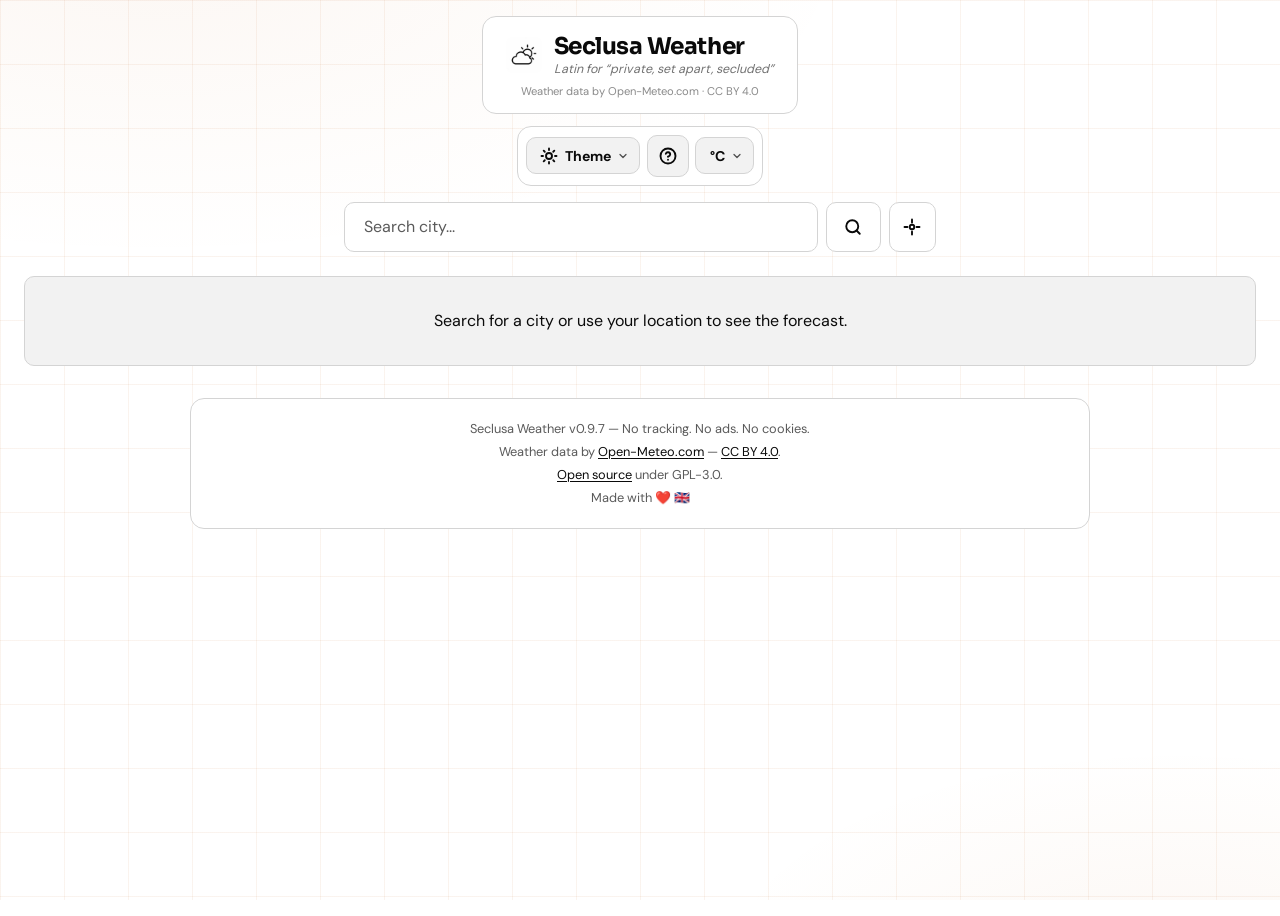
<file: index.html>
<!DOCTYPE html>
<html lang="en" data-theme="light" data-sky="day" data-bg="grid">
<head>
  <meta charset="UTF-8">
  <meta name="viewport" content="width=device-width, initial-scale=1.0, viewport-fit=cover">
  <meta name="description" content="Seclusa Weather - No tracking, no ads, no cookies. Just weather.">
  <meta name="color-scheme" content="light dark">
  <meta name="theme-color" content="#ffffff" media="(prefers-color-scheme: light)">
  <meta name="theme-color" content="#0a0a0a" media="(prefers-color-scheme: dark)">
  <meta name="apple-mobile-web-app-capable" content="yes">
  <meta name="apple-mobile-web-app-status-bar-style" content="black">
  <meta name="apple-mobile-web-app-title" content="Seclusa Weather">
  <meta name="mobile-web-app-capable" content="yes">
  <meta name="referrer" content="no-referrer">
  <meta http-equiv="Permissions-Policy" content="camera=(), microphone=(), geolocation=(self), gyroscope=(), magnetometer=(), accelerometer=(), payment=(), usb=(), midi=(), bluetooth=(), serial=(), interest-cohort=(), idle-detection=(), screen-wake-lock=(), picture-in-picture=(), fullscreen=(), clipboard-read=(), clipboard-write=(), browsing-topics=()">
  <meta http-equiv="Content-Security-Policy" content="default-src 'none'; base-uri 'none'; form-action 'none'; object-src 'none'; frame-src 'none'; child-src 'none'; media-src 'self'; connect-src 'self' https://api.open-meteo.com https://air-quality-api.open-meteo.com https://geocoding-api.open-meteo.com; img-src 'self'; font-src 'self'; style-src 'self'; script-src 'self'; worker-src 'self'; manifest-src 'self'; upgrade-insecure-requests">

  <title>Seclusa Weather — Private Weather</title>

  <link rel="manifest" href="manifest.json">
  <link rel="apple-touch-icon" href="assets/icons/pwa-192.png">
  <link rel="icon" type="image/png" sizes="192x192" href="assets/icons/pwa-192.png">

  <script src="js/theme-boot.js?v=0.9.7"></script>
  <link rel="stylesheet" href="seclusa-base.css?v=0.9.7">
  <link rel="stylesheet" href="css/style.css?v=0.9.7">
  <link rel="stylesheet" href="css/responsive.css?v=0.9.7">
</head>
<body>

  <div id="splash" class="splash" aria-hidden="true">
    <div class="splash__inner">
      <div class="splash__logo">
        <img src="assets/icons/pwa-192.png" width="88" height="88" alt="" aria-hidden="true">
      </div>
      <h1 class="splash__title">Seclusa<span>Weather</span></h1>
      <p class="splash__motto">Latin for &ldquo;private, set apart, secluded&rdquo;</p>
      <div class="splash__ring" aria-hidden="true"></div>
    </div>
    <p class="splash__tag">No tracking. No ads. No cookies.</p>
  </div>

  <header class="header">
    <div class="header__logo">
      <img src="assets/icons/pwa-192.png" width="28" height="28" alt="" aria-hidden="true">
      <div class="header__text">
        <h1>Seclusa Weather</h1>
        <p class="header__motto">Latin for &ldquo;private, set apart, secluded&rdquo;</p>
      </div>
    </div>
    <span class="header__attribution">Weather data by <a href="https://open-meteo.com/" target="_blank" rel="noopener noreferrer">Open-Meteo.com</a> · <a href="https://open-meteo.com/en/licence" target="_blank" rel="noopener noreferrer">CC BY 4.0</a></span>
  </header>

  <nav class="toolbar" id="toolbar" aria-label="App controls">
    <div class="toolbar__scroll">
      <div class="toolbar__menu" id="themeMenu">
        <button class="toolbar__tab toolbar__tab--menu" id="themeMenuBtn" type="button" aria-label="Theme" aria-expanded="false" aria-haspopup="true">
          <svg id="themeIcon" width="18" height="18" viewBox="0 0 24 24" fill="none" stroke="currentColor" stroke-width="2.5" stroke-linecap="round" stroke-linejoin="round" aria-hidden="true"><circle cx="12" cy="12" r="4"></circle><path d="M12 2v2"></path><path d="M12 20v2"></path><path d="M4.93 4.93l1.41 1.41"></path><path d="M17.66 17.66l1.41 1.41"></path><path d="M2 12h2"></path><path d="M20 12h2"></path><path d="M6.34 17.66l-1.41 1.41"></path><path d="M19.07 4.93l-1.41 1.41"></path></svg>
          <span id="themeLabel">Theme</span>
          <svg class="toolbar__caret" width="12" height="12" viewBox="0 0 24 24" fill="none" stroke="currentColor" stroke-width="2.5" stroke-linecap="round" stroke-linejoin="round" aria-hidden="true"><path d="m6 9 6 6 6-6"/></svg>
        </button>
        <div class="toolbar__dropdown toolbar__dropdown--theme hidden" id="themeDropdown" role="menu">
          <p class="toolbar__section-label">Mode</p>
          <div class="toolbar__mode-row" role="group" aria-label="Colour mode">
            <button class="toolbar__option toolbar__option--chip" type="button" role="menuitemradio" data-theme-opt="system" aria-checked="false">System</button>
            <button class="toolbar__option toolbar__option--chip" type="button" role="menuitemradio" data-theme-opt="light" aria-checked="false">Light</button>
            <button class="toolbar__option toolbar__option--chip" type="button" role="menuitemradio" data-theme-opt="dark" aria-checked="false">Dark</button>
          </div>
          <p class="toolbar__section-label">Sky background</p>
          <div class="toolbar__mode-row" role="group" aria-label="Edit day or night background">
            <button class="toolbar__option toolbar__option--chip" type="button" id="bgPeriodDay" data-bg-period="day" aria-pressed="true">Day</button>
            <button class="toolbar__option toolbar__option--chip" type="button" id="bgPeriodNight" data-bg-period="night" aria-pressed="false">Night</button>
          </div>
          <p class="toolbar__hint" id="bgPeriodHint">Day colour — switches at sunrise/sunset (not Light/Dark)</p>
          <div class="toolbar__swatches" role="group" aria-label="Background style">
            <button class="toolbar__swatch" type="button" role="menuitemradio" data-bg-opt="grid" aria-label="Lines" aria-checked="false" title="Orange lines"></button>
            <button class="toolbar__swatch" type="button" role="menuitemradio" data-bg-opt="blue" aria-label="Blue" aria-checked="false"></button>
            <button class="toolbar__swatch" type="button" role="menuitemradio" data-bg-opt="lightblue" aria-label="Light blue" aria-checked="false"></button>
            <button class="toolbar__swatch" type="button" role="menuitemradio" data-bg-opt="teal" aria-label="Teal" aria-checked="false"></button>
            <button class="toolbar__swatch" type="button" role="menuitemradio" data-bg-opt="green" aria-label="Green" aria-checked="false"></button>
            <button class="toolbar__swatch" type="button" role="menuitemradio" data-bg-opt="yellow" aria-label="Yellow" aria-checked="false"></button>
            <button class="toolbar__swatch" type="button" role="menuitemradio" data-bg-opt="orange" aria-label="Orange" aria-checked="false"></button>
            <button class="toolbar__swatch" type="button" role="menuitemradio" data-bg-opt="red" aria-label="Red" aria-checked="false"></button>
            <button class="toolbar__swatch" type="button" role="menuitemradio" data-bg-opt="purple" aria-label="Purple" aria-checked="false"></button>
            <button class="toolbar__swatch" type="button" role="menuitemradio" data-bg-opt="black" aria-label="Black" aria-checked="false"></button>
            <button class="toolbar__swatch" type="button" role="menuitemradio" data-bg-opt="white" aria-label="White" aria-checked="false"></button>
            <label class="toolbar__swatch toolbar__swatch--custom" id="bgCustomSwatch" data-bg-opt="custom" title="Custom colour" aria-label="Custom colour" aria-checked="false">
              <input type="color" id="bgCustomPicker" value="#5faff0" aria-label="Pick a custom background colour">
            </label>
          </div>
        </div>
      </div>

      <button class="toolbar__tab toolbar__tab--icon" id="helpToggle" type="button" aria-label="How to use" aria-expanded="false" title="Help">
        <svg width="18" height="18" viewBox="0 0 24 24" fill="none" stroke="currentColor" stroke-width="2.5" stroke-linecap="round" stroke-linejoin="round" aria-hidden="true"><circle cx="12" cy="12" r="10"></circle><path d="M9.09 9a3 3 0 0 1 5.83 1c0 2-3 3-3 3"></path><line x1="12" y1="17" x2="12.01" y2="17"></line></svg>
      </button>

      <div class="units-menu toolbar__menu" id="unitsMenu">
        <button class="toolbar__tab toolbar__tab--menu unit-toggle" id="unitMenuBtn" type="button" aria-label="Units" aria-expanded="false">
          <span id="unitMenuLabel">°C</span>
          <svg class="toolbar__caret" width="12" height="12" viewBox="0 0 24 24" fill="none" stroke="currentColor" stroke-width="2.5" stroke-linecap="round" stroke-linejoin="round" aria-hidden="true"><path d="m6 9 6 6 6-6"/></svg>
        </button>
        <div class="toolbar__dropdown units-menu__dropdown hidden" id="unitsDropdown">
          <div class="units-menu__row">
            <span class="units-menu__label">Temp</span>
            <button class="units-menu__btn" id="unitToggle" type="button" aria-pressed="false"><span id="unitLabel">°C</span></button>
          </div>
          <div class="units-menu__row">
            <span class="units-menu__label">Wind</span>
            <button class="units-menu__btn" id="windToggle" type="button" aria-pressed="false"><span id="windLabel">mph</span></button>
          </div>
          <div class="units-menu__row">
            <span class="units-menu__label">Visibility</span>
            <button class="units-menu__btn" id="visToggle" type="button" aria-pressed="false"><span id="visLabel">mi</span></button>
          </div>
        </div>
      </div>
    </div>
  </nav>

  <section class="instructions hidden" id="instructions" aria-label="How to use">
    <button class="instructions__close" id="helpClose" aria-label="Close instructions">&times;</button>
    <h2 class="instructions__title">How to use Seclusa Weather</h2>
    <ol class="instructions__list">
      <li><strong>Search or locate</strong> — type a city in the search box, or tap the crosshair button to use your current location.</li>
      <li><strong>View the forecast</strong> — the main card shows today's conditions, sun/moon times, and an arc of daylight. Below it are the hourly, 7&nbsp;or&nbsp;14&nbsp;day forecast, and a wind compass for your area.</li>
      <li><strong>Theme</strong> — tap Theme for Light/Dark/System. Under Sky background, set separate Day and Night options (orange lines, blue, light blue, teal, green, yellow, orange, red, purple, black, white, or custom). These follow sunrise/sunset at your place — not the Light/Dark setting.</li>
      <li><strong>Units</strong> — tap °C in the toolbar to change temperature, wind speed, and visibility units.</li>
      <li><strong>Conditions</strong> — precipitation, wind, humidity, UV, visibility, pressure, air quality, and pollen are grouped on the Conditions card.</li>
      <li><strong>Saved on this device</strong> — the last place and forecast stay on your device for 3&nbsp;days after you last used them, then clear themselves. No account. Use Erase my data below to clear sooner.</li>
      <li><strong>Offline</strong> — with a saved forecast you can still open the app without a connection.</li>
      <li><strong>Install</strong> — tap the install banner on Android, or on iPhone use Share &rarr; "Add to Home Screen".</li>
    </ol>
    <div class="instructions__actions">
      <button class="instructions__action" id="clearDataBtn" type="button">Erase my data</button>
      <p class="instructions__note">Deletes the saved city, coordinates, settings, and every cached forecast from this device.</p>
    </div>
  </section>

  <main>
    <div class="ptr-indicator" id="ptrIndicator" role="status" aria-live="polite">
      <span class="ptr-indicator__spinner" aria-hidden="true"></span>
      <span class="ptr-indicator__label">Pull to refresh</span>
    </div>

    <section class="search-section">
      <form class="search-form" id="searchForm" role="search">
        <label for="searchInput" class="sr-only">Search city</label>
        <input
          type="text"
          id="searchInput"
          class="search-input"
          placeholder="Search city..."
          maxlength="80"
          autocomplete="off"
          autocapitalize="words"
          spellcheck="false"
          role="combobox"
          aria-autocomplete="list"
          aria-expanded="false"
          aria-controls="searchDropdown"
          aria-label="Search city"
        >
        <button type="submit" class="search-btn" aria-label="Search">
          <svg width="18" height="18" viewBox="0 0 24 24" fill="none" stroke="currentColor" stroke-width="2.5" stroke-linecap="round" stroke-linejoin="round">
            <circle cx="11" cy="11" r="8"></circle>
            <path d="m21 21-4.3-4.3"></path>
          </svg>
        </button>
        <button type="button" class="location-btn" id="locationBtn" aria-label="Use my location">
          <svg width="18" height="18" viewBox="0 0 24 24" fill="none" stroke="currentColor" stroke-width="2.5" stroke-linecap="round" stroke-linejoin="round">
            <circle cx="12" cy="12" r="3"></circle>
            <path d="M12 2v4"></path>
            <path d="M12 18v4"></path>
            <path d="M2 12h4"></path>
            <path d="M18 12h4"></path>
          </svg>
        </button>
      </form>
      <div class="search-dropdown hidden" id="searchDropdown" role="listbox" aria-label="Search results"></div>
    </section>

    <div id="loading" class="loading hidden" aria-live="polite">
      <div class="spinner"></div>
      <span>Fetching weather...</span>
    </div>

    <div id="errorMessage" class="error-message hidden" role="alert"></div>

    <div id="offlineNotice" class="offline-notice hidden" role="status">
      <svg width="18" height="18" viewBox="0 0 24 24" fill="none" stroke="currentColor" stroke-width="2.5" stroke-linecap="round" stroke-linejoin="round" aria-hidden="true">
        <path d="M5 12.55a11 11 0 0 1 14.08 0"></path>
        <path d="M1.42 9a16 16 0 0 1 21.16 0"></path>
        <path d="M8.53 16.11a6 6 0 0 1 6.95 0"></path>
        <line x1="12" y1="20" x2="12.01" y2="20"></line>
      </svg>
      You're offline — showing the last saved forecast.
    </div>

    <div id="staleNotice" class="offline-notice hidden" role="status">
      <svg width="18" height="18" viewBox="0 0 24 24" fill="none" stroke="currentColor" stroke-width="2.5" stroke-linecap="round" stroke-linejoin="round" aria-hidden="true">
        <circle cx="12" cy="12" r="10"></circle>
        <polyline points="12 6 12 12 16 14"></polyline>
      </svg>
      <span id="staleNoticeText">Forecast data is outdated.</span>
    </div>

    <div id="weatherContent" class="weather-content">

      <p class="last-updated hidden" id="lastUpdated" aria-live="polite"></p>

      <section class="current-weather" id="currentWeather" aria-label="Current weather"></section>

      <section class="forecast-section">
        <div class="section-head">
          <h2 class="section-title">Forecast</h2>
        </div>
        <div class="forecast-cards" id="forecastCards" role="list"></div>
      </section>

      <section class="hourly-section">
        <div class="section-head">
          <h2 class="section-title">Hourly Forecast</h2>
        </div>
        <div class="hourly-scroll" id="hourlyScroll" role="list"></div>
        <div class="section-head hourly-chart-head hidden" id="hourlyChartHead">
          <h2 class="section-title" id="hourlyChartTitle">Graphs</h2>
        </div>
        <div class="hourly-chart hidden" id="hourlyChart" role="region" aria-roledescription="chart" aria-label="Hourly chart — swipe or use arrow keys to change metric"></div>
      </section>

      <section class="detail-section hidden" id="detailSection">
        <div class="section-head">
          <h2 class="section-title">Details</h2>
        </div>
        <div id="detailGrid" aria-label="Weather details"></div>
      </section>

      <section class="wind-section hidden" id="windSection">
        <div class="section-head">
          <h2 class="section-title">Wind</h2>
        </div>
        <div class="detail-box detail-box--compass wind-card" id="compassSection">
          <div class="compass-container" id="compassContainer"></div>
        </div>
      </section>

      <section class="earth-section hidden" id="earthArcSection">
        <div class="section-head">
          <h2 class="section-title">Sun &amp; Moon</h2>
        </div>
        <div class="earth-arc" id="earthArc" aria-label="Sun and moon path"></div>
      </section>

    </div>
  </main>

  <footer class="footer">
    <p>
      Seclusa Weather v0.9.7 &mdash; No tracking. No ads. No cookies.
      <br>
      Weather data by <a href="https://open-meteo.com/" target="_blank" rel="noopener noreferrer">Open-Meteo.com</a> &mdash; <a href="https://open-meteo.com/en/licence" target="_blank" rel="noopener noreferrer">CC BY 4.0</a>.
      <br>
      <a href="https://github.com/ambr3/weather" target="_blank" rel="noopener noreferrer">Open source</a> under GPL-3.0.
    </p>
    <p>Made with ❤️ 🇬🇧</p>
  </footer>

  <div class="install-banner hidden" id="installBanner">
    <span>Install Weather on your device</span>
    <button class="install-btn" id="installBtn">Install</button>
    <button class="install-dismiss" id="installDismiss" aria-label="Dismiss">&times;</button>
  </div>

  <div class="hourly-modal hidden" id="hourlyModal" role="dialog" aria-modal="true" aria-label="Forecast details"></div>

  <script src="js/config.js?v=0.9.7"></script>
  <script src="js/store.js?v=0.9.7"></script>
  <script src="js/theme.js?v=0.9.7"></script>
  <script src="js/utils.js?v=0.9.7"></script>
  <script src="js/icons.js?v=0.9.7"></script>
  <script src="js/api.js?v=0.9.7"></script>
  <script src="js/ui.js?v=0.9.7"></script>
  <script src="js/ui-current.js?v=0.9.7"></script>
  <script src="js/ui-details.js?v=0.9.7"></script>
  <script src="js/ui-forecast.js?v=0.9.7"></script>
  <script src="js/ui-modal.js?v=0.9.7"></script>
  <script src="js/ui-chart.js?v=0.9.7"></script>
  <script src="js/app.js?v=0.9.7"></script>
</body>
</html>
</file>
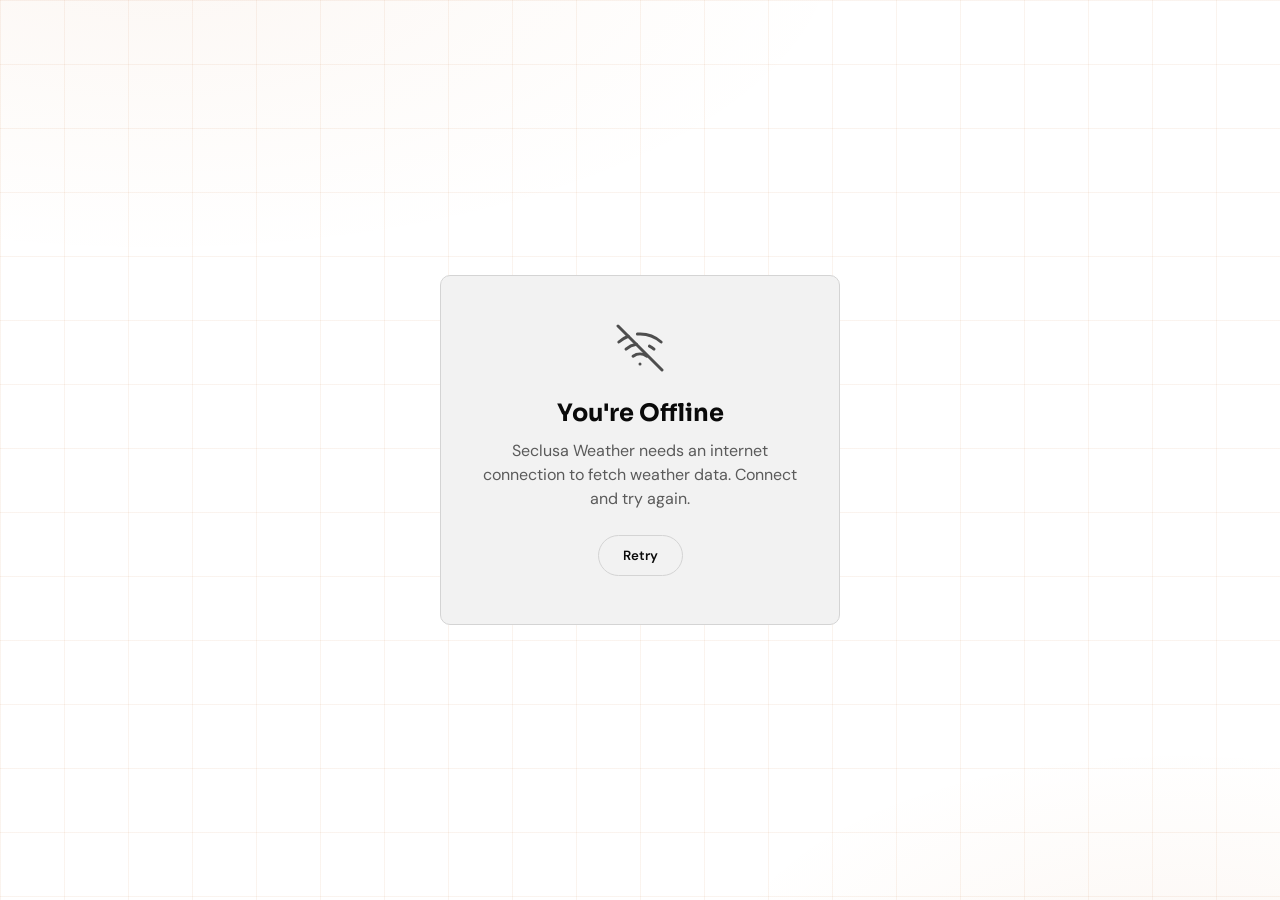
<file: offline.html>
<!DOCTYPE html>
<html lang="en" data-theme="light">
<head>
  <meta charset="UTF-8">
  <meta name="viewport" content="width=device-width, initial-scale=1.0">
  <meta name="theme-color" content="#ffffff" media="(prefers-color-scheme: light)">
  <meta name="theme-color" content="#0a0a0a" media="(prefers-color-scheme: dark)">
  <meta name="referrer" content="no-referrer">
  <meta http-equiv="Permissions-Policy" content="camera=(), microphone=(), geolocation=(), gyroscope=(), magnetometer=(), accelerometer=(), payment=(), usb=(), midi=(), bluetooth=(), serial=(), interest-cohort=(), idle-detection=(), screen-wake-lock=(), picture-in-picture=(), fullscreen=(), clipboard-read=(), clipboard-write=(), browsing-topics=()">
  <meta http-equiv="Content-Security-Policy" content="default-src 'none'; base-uri 'none'; form-action 'none'; object-src 'none'; frame-src 'none'; child-src 'none'; media-src 'self'; connect-src 'none'; img-src 'self'; font-src 'self'; style-src 'self'; script-src 'self'; worker-src 'self'; manifest-src 'self'; upgrade-insecure-requests">
  <title>Seclusa Weather - Offline</title>
  <link rel="stylesheet" href="seclusa-base.css?v=0.9.7">
  <link rel="stylesheet" href="css/style.css?v=0.9.7">
  <link rel="stylesheet" href="css/responsive.css?v=0.9.7">
</head>
<body>
  <div class="offline-box">
    <svg width="48" height="48" viewBox="0 0 24 24" fill="none" stroke="currentColor" stroke-width="1.5" stroke-linecap="round" stroke-linejoin="round">
      <line x1="1" y1="1" x2="23" y2="23"></line>
      <path d="M16.72 11.06A10.94 10.94 0 0 1 19 12.55"></path>
      <path d="M5 12.55a10.94 10.94 0 0 1 5.17-2.39"></path>
      <path d="M10.71 5.05A16 16 0 0 1 22.56 9"></path>
      <path d="M1.42 9a15.91 15.91 0 0 1 4.7-2.88"></path>
      <path d="M8.53 16.11a6 6 0 0 1 6.95 0"></path>
      <line x1="12" y1="20" x2="12.01" y2="20"></line>
    </svg>
    <h2>You're Offline</h2>
    <p>Seclusa Weather needs an internet connection to fetch weather data. Connect and try again.</p>
    <button id="retryBtn">Retry</button>
  </div>
  <script src="js/offline.js?v=0.9.7"></script>
</body>
</html>
</file>
<file: seclusa-base.css>
/*
 * Seclusa base theme — the shared palette for every Seclusa app.
 *
 * CANONICAL COPY. Edit this file, then run:
 *
 *     python3 scripts/sync_theme.py
 *
 * which copies it into each app that has opted in. A test fails if any app's
 * copy has drifted from this one, so there is exactly one place to change.
 *
 * Why a copy and not a shared link: every app here is a standalone PWA. It has
 * to work offline, be hosted from its own folder, and open from a file:// path
 * in development. A stylesheet that reached across folders into a parent
 * directory would break all three. So the tokens travel with the app.
 *
 * The palette is black and white on purpose. These apps are sold on what they
 * do not do with your data, and colour is not something that earns its place
 * here. There is no brand colour: the accent is simply the opposite of the
 * background, white on black and black on white.
 *
 * The default page sky is orange ruled lines + a soft orange corner glow on
 * that black/white surface (Light = white sheet, Dark = near-black). Apps that
 * need a flat or solid sky set data-bg to something other than "grid".
 *
 * Two things keep colour, because colour there carries meaning and removing it
 * would remove information rather than decoration:
 *   - status (--danger, --warn, --ok): an overdue reminder has to look overdue
 *   - the calendar's event types, which the user can set themselves

 */

:root {
  color-scheme: light;

  /* Surfaces. Near-black rather than pure black so an edge against pure black
     is still visible on an OLED panel. */
  --bg: #ffffff;
  --surface: #ffffff;
  --surface-2: #f2f2f2;
  --surface-3: #e6e6e6;

  /* Text. */
  --text: #0a0a0a;
  --text-dim: #5a5a5a;
  --text-faint: #8a8a8a;

  /* Lines. */
  --border: #d4d4d4;
  --border-strong: #a8a8a8;

  /* Ruled lines on a sheet of paper. Derived rather than repeated per theme,
     so it darkens and lightens with everything else. */
  --rule: color-mix(in srgb, var(--text) 9%, transparent);

  /* The accent is the opposite of the background: it marks the current
     selection and the primary action, nothing else. */
  --accent: #0a0a0a;
  --accent-hover: #000000;
  --accent-text: #ffffff;
  --accent-tint: rgba(10, 10, 10, 0.08);
  --accent-glow: rgba(10, 10, 10, 0.28);

  /* The one warm note. Deliberately weak: this tints and glows, it does not
     fill. Anything solid should use --accent. */
  --warm: #c45e12;
  --warm-strong: #9a4a0c;
  --warm-tint: rgba(196, 94, 18, 0.09);
  --warm-edge: rgba(196, 94, 18, 0.4);
  --warm-glow: rgba(196, 94, 18, 0.32);

  /* Status. Kept because they carry meaning, not decoration. */
  --danger: #a1160d;
  --warn: #6b4b00;
  --ok: #1c6b3c;

  --shadow: 0 1px 3px rgba(0, 0, 0, 0.13), 0 1px 2px rgba(0, 0, 0, 0.09);
  --radius: 10px;

  /* Default orange lines sky (light sheet). Kept very faint so content wins. */
  --grid-line: color-mix(in srgb, var(--warm) 7%, transparent);
  --grid-wash: color-mix(in srgb, var(--warm) 5%, transparent);
}

@media (prefers-color-scheme: dark) {
  :root {
    color-scheme: dark;

    --bg: #0a0a0a;
    --surface: #111111;
    --surface-2: #1c1c1c;
    --surface-3: #262626;

    --text: #f5f5f5;
    --text-dim: #a3a3a3;
    --text-faint: #737373;

    --border: #2e2e2e;
    --border-strong: #454545;

    --accent: #ffffff;
    --accent-hover: #ffffff;
    --accent-text: #0a0a0a;
    --accent-tint: rgba(255, 255, 255, 0.14);
    --accent-glow: rgba(255, 255, 255, 0.4);

    --warm: #e08a3c;
    --warm-strong: #f0a35f;
    --warm-tint: rgba(224, 138, 60, 0.12);
    --warm-edge: rgba(224, 138, 60, 0.45);
    --warm-glow: rgba(224, 138, 60, 0.4);

    --danger: #f2857c;
    --warn: #e0b25a;
    --ok: #6cc48f;

    --shadow: 0 1px 3px rgba(0, 0, 0, 0.5);

    --grid-line: color-mix(in srgb, var(--warm) 9%, transparent);
    --grid-wash: color-mix(in srgb, var(--warm) 6%, transparent);
  }
}

/* When an app sets an explicit theme (the calendar pane does, via
   data-theme), that wins over the system preference. The tokens are declared
   once and re-pointed, rather than duplicated per attribute. */
[data-theme="light"] {
  color-scheme: light;
  --bg: #ffffff;
  --surface: #ffffff;
  --surface-2: #f2f2f2;
  --surface-3: #e6e6e6;
  --text: #0a0a0a;
  --text-dim: #5a5a5a;
  --text-faint: #8a8a8a;
  --border: #d4d4d4;
  --border-strong: #a8a8a8;
  --accent: #0a0a0a;
  --accent-hover: #000000;
  --accent-text: #ffffff;
  --accent-tint: rgba(10, 10, 10, 0.08);
  --accent-glow: rgba(10, 10, 10, 0.28);
  --warm: #c45e12;
  --warm-strong: #9a4a0c;
  --warm-tint: rgba(196, 94, 18, 0.09);
  --warm-edge: rgba(196, 94, 18, 0.4);
  --warm-glow: rgba(196, 94, 18, 0.32);
  --danger: #a1160d;
  --warn: #6b4b00;
  --ok: #1c6b3c;
  --grid-line: color-mix(in srgb, var(--warm) 7%, transparent);
  --grid-wash: color-mix(in srgb, var(--warm) 5%, transparent);
}

[data-theme="dark"] {
  color-scheme: dark;
  --bg: #0a0a0a;
  --surface: #111111;
  --surface-2: #1c1c1c;
  --surface-3: #262626;
  --text: #f5f5f5;
  --text-dim: #a3a3a3;
  --text-faint: #737373;
  --border: #2e2e2e;
  --border-strong: #454545;
  --accent: #ffffff;
  --accent-hover: #ffffff;
  --accent-text: #0a0a0a;
  --accent-tint: rgba(255, 255, 255, 0.14);
  --accent-glow: rgba(255, 255, 255, 0.4);
  --warm: #e08a3c;
  --warm-strong: #f0a35f;
  --warm-tint: rgba(224, 138, 60, 0.12);
  --warm-edge: rgba(224, 138, 60, 0.45);
  --warm-glow: rgba(224, 138, 60, 0.4);
  --danger: #f2857c;
  --warn: #e0b25a;
  --ok: #6cc48f;
  --grid-line: color-mix(in srgb, var(--warm) 9%, transparent);
  --grid-wash: color-mix(in srgb, var(--warm) 6%, transparent);
}

/*
 * Default Seclusa sky: orange ruled lines + soft corner glow.
 * Light = white sheet; Dark = near-black. No filter / background-attachment:fixed.
 * Opt out: set data-bg to anything except "grid" (Weather solid skies do this).
 */
html {
  background-color: var(--bg);
}

/*
 * Body stays transparent + isolated so body::before (z-index: -1) can paint
 * the sky. An opaque body (or a ::before that slips behind html) hid the lines
 * so only a top sliver leaked. Solid data-bg values set body colour below.
 */
html body {
  background-color: transparent;
  isolation: isolate;
}

html body::before {
  content: "";
  position: fixed;
  inset: 0;
  z-index: -1;
  pointer-events: none;
  background-color: var(--bg);
  background-image:
    linear-gradient(var(--grid-line) 1px, transparent 1px),
    linear-gradient(90deg, var(--grid-line) 1px, transparent 1px),
    radial-gradient(ellipse 95% 60% at 12% -6%, var(--grid-wash), transparent 58%),
    radial-gradient(ellipse 70% 48% at 92% 108%, var(--grid-wash), transparent 52%);
  background-size: 64px 64px, 64px 64px, auto, auto;
}

html[data-bg]:not([data-bg="grid"]) body::before {
  background-image: none;
  background-color: var(--bg-solid, var(--bg));
}

/* Named / custom solid page colours (Theme → Background). Not Day/Night. */
html {
  --bg-custom: #5faff0;
  --bg-solid: var(--bg);
}

html[data-bg="blue"] { --bg-solid: #3b82f6; }
html[data-bg="lightblue"] { --bg-solid: #7dd3fc; }
html[data-bg="teal"] { --bg-solid: #14b8a6; }
html[data-bg="green"] { --bg-solid: #22c55e; }
html[data-bg="yellow"] { --bg-solid: #facc15; }
html[data-bg="orange"] { --bg-solid: #f97316; }
html[data-bg="red"] { --bg-solid: #ef4444; }
html[data-bg="purple"] { --bg-solid: #a855f7; }
html[data-bg="black"] { --bg-solid: #0a0a0a; }
html[data-bg="white"] { --bg-solid: #ffffff; }
html[data-bg="custom"] { --bg-solid: var(--bg-custom, #5faff0); }

html[data-bg="blue"],
html[data-bg="lightblue"],
html[data-bg="teal"],
html[data-bg="green"],
html[data-bg="yellow"],
html[data-bg="orange"],
html[data-bg="red"],
html[data-bg="purple"],
html[data-bg="black"],
html[data-bg="white"],
html[data-bg="custom"] {
  --bg: var(--bg-solid);
  background-color: var(--bg-solid);
}

html[data-bg="blue"] body,
html[data-bg="lightblue"] body,
html[data-bg="teal"] body,
html[data-bg="green"] body,
html[data-bg="yellow"] body,
html[data-bg="orange"] body,
html[data-bg="red"] body,
html[data-bg="purple"] body,
html[data-bg="black"] body,
html[data-bg="white"] body,
html[data-bg="custom"] body {
  background-color: var(--bg-solid);
}

/* Colour / light pages → frosted light chrome. Near-black → dark chrome. */
html[data-bg="white"],
html[data-bg="yellow"],
html[data-bg="lightblue"],
html[data-bg="blue"],
html[data-bg="teal"],
html[data-bg="green"],
html[data-bg="orange"],
html[data-bg="red"],
html[data-bg="purple"],
html[data-bg-tone="light"] {
  --surface: color-mix(in srgb, #ffffff 92%, var(--bg-solid));
  --surface-2: color-mix(in srgb, #ffffff 86%, var(--bg-solid));
  --surface-3: #ffffff;
  --border: color-mix(in srgb, #0a0a0a 14%, transparent);
  --border-strong: color-mix(in srgb, #0a0a0a 22%, transparent);
  --text: #0a0a0a;
  --text-dim: #4a4a4a;
  --text-faint: #6a6a6a;
  --accent: #0a0a0a;
  --accent-hover: #000000;
  --accent-text: #ffffff;
  --accent-tint: rgba(10, 10, 10, 0.08);
}

html[data-bg="black"],
html[data-bg-tone="dark"] {
  --surface: #141414;
  --surface-2: #1c1c1c;
  --surface-3: #262626;
  --border: #2e2e2e;
  --border-strong: #454545;
  --text: #f5f5f5;
  --text-dim: #a3a3a3;
  --text-faint: #737373;
  --accent: #ffffff;
  --accent-hover: #ffffff;
  --accent-text: #0a0a0a;
  --accent-tint: rgba(255, 255, 255, 0.14);
}

html[data-bg="custom"][data-bg-tone="light"] {
  --surface: color-mix(in srgb, #ffffff 92%, var(--bg-solid));
  --surface-2: color-mix(in srgb, #ffffff 86%, var(--bg-solid));
  --surface-3: #ffffff;
  --border: color-mix(in srgb, #0a0a0a 14%, transparent);
  --border-strong: color-mix(in srgb, #0a0a0a 22%, transparent);
  --text: #0a0a0a;
  --text-dim: #4a4a4a;
  --text-faint: #6a6a6a;
  --accent: #0a0a0a;
  --accent-hover: #000000;
  --accent-text: #ffffff;
}

html[data-bg="custom"][data-bg-tone="dark"] {
  --surface: color-mix(in srgb, #141414 88%, var(--bg-solid));
  --surface-2: color-mix(in srgb, #1c1c1c 90%, var(--bg-solid));
  --surface-3: color-mix(in srgb, #262626 92%, var(--bg-solid));
  --border: color-mix(in srgb, #ffffff 14%, transparent);
  --border-strong: color-mix(in srgb, #ffffff 22%, transparent);
  --text: #f5f5f5;
  --text-dim: #a3a3a3;
  --text-faint: #737373;
  --accent: #ffffff;
  --accent-hover: #ffffff;
  --accent-text: #0a0a0a;
}
</file>
<file: css/style.css>
@font-face {
  font-family: 'DM Sans';
  font-style: normal;
  font-weight: 400;
  font-display: swap;
  src: url('../assets/fonts/dm-sans-latin-400-normal.woff2') format('woff2');
}

@font-face {
  font-family: 'DM Sans';
  font-style: normal;
  font-weight: 600;
  font-display: swap;
  src: url('../assets/fonts/dm-sans-latin-600-normal.woff2') format('woff2');
}

@font-face {
  font-family: 'DM Sans';
  font-style: normal;
  font-weight: 700;
  font-display: swap;
  src: url('../assets/fonts/dm-sans-latin-700-normal.woff2') format('woff2');
}

@font-face {
  font-family: 'Sora';
  font-style: normal;
  font-weight: 600;
  font-display: swap;
  src: url('../assets/fonts/sora-latin-600-normal.woff2') format('woff2');
}

@font-face {
  font-family: 'Sora';
  font-style: normal;
  font-weight: 700;
  font-display: swap;
  src: url('../assets/fonts/sora-latin-700-normal.woff2') format('woff2');
}

@font-face {
  font-family: 'Sora';
  font-style: normal;
  font-weight: 800;
  font-display: swap;
  src: url('../assets/fonts/sora-latin-800-normal.woff2') format('woff2');
}

:root {
  /* Map to seclusa-base.css tokens (black and white, orange accent). */
  --color-bg-start: var(--bg, #ffffff);
  --color-card: var(--surface-2, #f2f2f2);
  --color-card-border: var(--border, #d4d4d4);
  --color-card-hover: var(--surface-3, #e6e6e6);
  --color-text: var(--text, #0a0a0a);
  --color-text-muted: var(--text-dim, #5a5a5a);
  --color-accent: var(--accent, #0a0a0a);
  --color-accent-2: var(--accent-hover, #000000);
  --color-accent-text: var(--accent-text, #ffffff);
  --color-chip-bg: var(--surface-2, #f2f2f2);
  --font-body: 'DM Sans', -apple-system, BlinkMacSystemFont, 'Segoe UI', Roboto, 'Helvetica Neue', Arial, sans-serif;
  --font-heading: 'Sora', 'DM Sans', -apple-system, BlinkMacSystemFont, 'Segoe UI', Roboto, 'Helvetica Neue', Arial, sans-serif;
  --radius: 10px;
  --radius-sm: 8px;
  --shadow: var(--shadow, 0 1px 3px rgba(0, 0, 0, 0.13));
  --text-shadow: none;
  --glass-sheen: none;
  --shadow-lg: var(--shadow, 0 1px 3px rgba(0, 0, 0, 0.13));
}

*, *::before, *::after {
  box-sizing: border-box;
  margin: 0;
  padding: 0;
}

html {
  width: 100%;
  max-width: 100%;
  scroll-behavior: smooth;
  background: var(--color-bg-start);
}

body {
  font-family: var(--font-body);
  color: var(--color-text);
  min-height: 100vh;
  min-height: 100dvh;
  overflow-x: hidden;
  transition: color 0.3s ease;
  line-height: 1.5;
  font-weight: 500;
  -webkit-font-smoothing: antialiased;
  overscroll-behavior-y: contain;
  padding-bottom: env(safe-area-inset-bottom);
}

@media (hover: none) {
  body {
    animation: none;
  }
}

@keyframes bgDrift {
  from { background-position: 0 0, 0% 0%, 100% 100%, 0 0; }
  to { background-position: 0 0, 10% 16%, 90% 84%, 0 0; }
}

.sr-only {
  position: absolute;
  width: 1px;
  height: 1px;
  padding: 0;
  margin: -1px;
  overflow: hidden;
  clip: rect(0, 0, 0, 0);
  white-space: nowrap;
  border: 0;
}

:where(button, input, select, textarea, a, [tabindex]):focus-visible {
  outline: 2px solid var(--color-accent);
  outline-offset: 3px;
  border-radius: 4px;
}

@media (prefers-reduced-motion: reduce) {
  *, *::before, *::after {
    animation-duration: 0.01ms !important;
    animation-iteration-count: 1 !important;
    transition-duration: 0.01ms !important;
    scroll-behavior: auto !important;
  }

  .weather-content--stagger > .current-weather,
  .weather-content--stagger > .forecast-section,
  .weather-content--stagger > .hourly-section,
  .weather-content--stagger > .detail-section,
  .weather-content--stagger > .wind-section,
  .weather-content--stagger > .earth-section {
    animation: none !important;
    opacity: 1;
    transform: none;
  }
}

.hidden {
  display: none !important;
}

/* Splash screen */
.splash {
  position: fixed;
  inset: 0;
  z-index: 9999;
  display: grid;
  place-items: center;
  overflow: hidden;
  color: #fff;
  text-align: center;
  background: #0a0a0a;
  background-size: 100% 100%;
  transition: opacity 0.5s ease, visibility 0.5s ease;
}

.splash.is-leaving {
  opacity: 0;
  visibility: hidden;
  pointer-events: none;
}

.splash__inner {
  display: flex;
  flex-direction: column;
  align-items: center;
  gap: 1.1rem;
}

.splash__logo {
  animation: splashFloat 3.2s ease-in-out infinite;
}

.splash__logo img {
  width: 88px;
  height: 88px;
  border-radius: 18px;
}

.splash__title {
  font-size: 2rem;
  font-weight: 800;
  letter-spacing: -0.02em;
  text-shadow: 0 4px 22px rgba(0, 0, 0, 0.35);
}

.splash__title span {
  color: #fff;
  text-shadow: none;
}

.splash__motto {
  margin-top: 0.4rem;
  font-size: 1.05rem;
  font-weight: 500;
  font-style: italic;
  color: rgba(255, 255, 255, 0.85);
  letter-spacing: 0.01em;
}

.splash__ring {
  width: 44px;
  height: 44px;
  border-radius: 50%;
  border: 3px solid rgba(255, 255, 255, 0.25);
  border-top-color: #fff;
  animation: spin 1s linear infinite;
  margin-top: 0.2rem;
}

.splash__tag {
  position: absolute;
  bottom: max(1.4rem, env(safe-area-inset-bottom));
  left: 0;
  right: 0;
  font-size: 0.85rem;
  opacity: 0.9;
  letter-spacing: 0.04em;
  text-shadow: 0 2px 10px rgba(0, 0, 0, 0.35);
}

@keyframes splashFloat {
  0%, 100% { transform: translateY(0); }
  50% { transform: translateY(-8px); }
}

@keyframes splashSpin {
  0% { transform: rotate(0deg); }
  100% { transform: rotate(360deg); }
}

/* Header — centred brand card */
.header {
  display: flex;
  flex-direction: column;
  align-items: center;
  justify-content: center;
  gap: 0.4rem;
  width: fit-content;
  max-width: calc(100% - 2rem);
  margin: max(1rem, env(safe-area-inset-top)) auto 0.75rem;
  padding: 1rem 1.45rem 0.9rem;
  position: relative;
  z-index: 1;
  text-align: center;
  background: var(--shell-bg, var(--surface, var(--color-bg-start)));
  border: 1px solid var(--color-card-border);
  border-radius: calc(var(--radius) + 4px);
  box-shadow: var(--shell-shadow, var(--shadow));
  transition: background-color 0.35s ease, border-color 0.35s ease, box-shadow 0.35s ease;
}

.header__logo {
  display: flex;
  align-items: center;
  justify-content: center;
  gap: 0.7rem;
  min-width: 0;
  max-width: 100%;
}

.header__attribution {
  font-size: 0.7rem;
  color: var(--color-text-muted);
  opacity: 0.7;
  line-height: 1.3;
  text-align: center;
}

.header__text {
  display: flex;
  flex-direction: column;
  align-items: flex-start;
  gap: 0.12rem;
  min-width: 0;
  text-align: left;
}

.header__motto {
  font-size: 0.78rem;
  font-style: italic;
  font-weight: 500;
  color: var(--color-text-muted);
  opacity: 0.85;
  line-height: 1.25;
  max-width: 100%;
}

.header__attribution a {
  color: inherit;
  text-decoration: none;
}

.header__attribution a:hover {
  text-decoration: underline;
}

/* Once a place is on screen, the motto stays in the footer.
   The Open-Meteo credit stays here: their licence wants it next to the data. */
body:has(#weatherContent.weather-content--visible:not(.hidden)) .header__motto {
  display: none;
}

.header__logo img {
  flex-shrink: 0;
  width: 36px;
  height: 36px;
  border-radius: 8px;
}

.header__logo h1 {
  font-family: var(--font-heading);
  font-size: 1.45rem;
  font-weight: 700;
  letter-spacing: -0.02em;
  line-height: 1.15;
  white-space: nowrap;
}

/* Controls toolbar — compact centred card under the brand header. */
.toolbar {
  display: flex;
  justify-content: center;
  width: fit-content;
  max-width: calc(100% - 2rem);
  margin: 0 auto 1rem;
  padding: 0.5rem;
  position: relative;
  z-index: 2;
  background: var(--shell-bg, var(--surface, var(--color-bg-start)));
  border: 1px solid var(--color-card-border);
  border-radius: calc(var(--radius) + 4px);
  box-shadow: var(--shell-shadow, var(--shadow));
}

.toolbar__scroll {
  display: flex;
  align-items: center;
  justify-content: center;
  flex-wrap: wrap;
  gap: 0.4rem;
  overflow: visible;
}

.toolbar__menu {
  position: relative;
  flex: 0 0 auto;
}

.toolbar__tab {
  flex: 0 0 auto;
  display: inline-flex;
  align-items: center;
  gap: 0.4rem;
  padding: 0.55rem 0.85rem;
  border-radius: var(--radius);
  border: 1px solid var(--color-card-border);
  background: var(--color-card);
  color: var(--color-text);
  font-family: var(--font-body);
  font-size: 0.88rem;
  font-weight: 700;
  cursor: pointer;
  white-space: nowrap;
  box-shadow: var(--shadow);
  transition: background 0.2s, transform 0.15s, border-color 0.2s;
}

.toolbar__tab:hover {
  background: var(--color-card-hover);
}

.toolbar__tab:active {
  transform: scale(0.96);
}

.toolbar__tab[aria-pressed="true"] {
  background: var(--color-accent);
  border-color: var(--color-accent);
  color: var(--color-accent-text);
}

.toolbar__tab--menu {
  padding-right: 0.65rem;
}

.toolbar__caret {
  opacity: 0.7;
}

.toolbar__tab--icon {
  width: 42px;
  height: 42px;
  padding: 0;
  justify-content: center;
}

.toolbar__dropdown {
  position: absolute;
  top: calc(100% + 0.4rem);
  left: 0;
  min-width: 9.5rem;
  padding: 0.35rem;
  background: var(--color-card);
  border: 1px solid var(--color-card-border);
  border-radius: var(--radius-sm);
  box-shadow: var(--shadow), 0 14px 36px -14px rgba(0, 0, 0, 0.4);
  z-index: 60;
  display: flex;
  flex-direction: column;
  gap: 0.2rem;
}

.toolbar__dropdown--theme {
  min-width: 15.5rem;
  padding: 0.55rem;
  gap: 0.45rem;
}

.toolbar__section-label {
  margin: 0.15rem 0.2rem 0;
  font-size: 0.7rem;
  font-weight: 700;
  letter-spacing: 0.04em;
  text-transform: uppercase;
  color: var(--color-text-muted);
}

.toolbar__hint {
  margin: 0 0.2rem 0.1rem;
  font-size: 0.72rem;
  line-height: 1.35;
  color: var(--color-text-muted);
}

.toolbar__option--chip[data-bg-period][aria-pressed="true"] {
  background: var(--color-accent);
  border-color: var(--color-accent);
  color: var(--color-accent-text);
}

.toolbar__mode-row {
  display: flex;
  gap: 0.3rem;
}

.toolbar__option {
  border: 0;
  background: transparent;
  color: var(--color-text);
  text-align: left;
  padding: 0.55rem 0.7rem;
  border-radius: 8px;
  font-family: var(--font-body);
  font-size: 0.9rem;
  font-weight: 600;
  cursor: pointer;
}

.toolbar__option--chip {
  flex: 1;
  text-align: center;
  padding: 0.45rem 0.35rem;
  border: 1px solid var(--color-card-border);
  background: var(--color-chip-bg, transparent);
  font-size: 0.8rem;
}

.toolbar__option:hover,
.toolbar__option--chip:hover {
  background: var(--color-card-hover);
}

.toolbar__option[aria-checked="true"],
.toolbar__option--chip[aria-checked="true"] {
  background: var(--color-accent);
  border-color: var(--color-accent);
  color: var(--color-accent-text);
}

.toolbar__swatches {
  display: grid;
  grid-template-columns: repeat(6, minmax(1.7rem, 1fr));
  justify-items: center;
  align-items: center;
  gap: 0.45rem 0.35rem;
  width: 100%;
  padding: 0.35rem 0.15rem 0.4rem;
}

.toolbar__swatch {
  width: 1.7rem;
  height: 1.7rem;
  border-radius: 999px;
  border: 2px solid var(--color-card-border);
  background: var(--swatch, #888);
  cursor: pointer;
  padding: 0;
}

.toolbar__swatch[data-bg-opt="grid"] {
  background:
    linear-gradient(rgba(196, 94, 18, 0.4) 1px, transparent 1px),
    linear-gradient(90deg, rgba(196, 94, 18, 0.4) 1px, transparent 1px),
    radial-gradient(circle at 30% 30%, rgba(196, 94, 18, 0.4), transparent 65%),
    #1a1a1a;
  background-size: 7px 7px, 7px 7px, auto, auto;
}
.toolbar__swatch[data-bg-opt="blue"] { --swatch: #3b82f6; }
.toolbar__swatch[data-bg-opt="lightblue"] { --swatch: #7dd3fc; }
.toolbar__swatch[data-bg-opt="teal"] { --swatch: #14b8a6; }
.toolbar__swatch[data-bg-opt="green"] { --swatch: #22c55e; }
.toolbar__swatch[data-bg-opt="yellow"] { --swatch: #facc15; }
.toolbar__swatch[data-bg-opt="orange"] { --swatch: #f97316; }
.toolbar__swatch[data-bg-opt="red"] { --swatch: #ef4444; }
.toolbar__swatch[data-bg-opt="purple"] { --swatch: #a855f7; }
.toolbar__swatch[data-bg-opt="black"] { --swatch: #0a0a0a; }
.toolbar__swatch[data-bg-opt="white"] { --swatch: #ffffff; }

.toolbar__swatch--custom {
  position: relative;
  overflow: hidden;
  /* Rainbow ring; centre shows the actual custom colour (defaults to sky blue). */
  background:
    radial-gradient(circle at center, var(--swatch, var(--bg-custom, #5faff0)) 54%, transparent 56%),
    conic-gradient(from 0deg, #f44, #fd0, #4d4, #0df, #44f, #d0f, #f44);
}

.toolbar__swatch--custom input[type="color"] {
  position: absolute;
  inset: 0;
  width: 100%;
  height: 100%;
  padding: 0;
  border: 0;
  opacity: 0;
  cursor: pointer;
}

.toolbar__swatch[aria-checked="true"] {
  border-color: var(--color-text);
  box-shadow: 0 0 0 2px var(--color-accent-text, #fff), 0 0 0 4px var(--color-text);
}

.units-menu.toolbar__menu .toolbar__dropdown {
  right: 0;
  left: auto;
  min-width: 11rem;
}

.icon-btn {
  background: var(--color-card);
  border: 1px solid var(--color-card-border);
  color: var(--color-text);
  width: 42px;
  height: 42px;
  border-radius: var(--radius);
  cursor: pointer;
  font-size: 1.1rem;
  display: flex;
  align-items: center;
  justify-content: center;
  box-shadow: var(--shadow);
  transition: background 0.2s, transform 0.2s, border-color 0.2s, box-shadow 0.2s;
}

.icon-btn:hover {
  background: var(--color-card-hover);
  border-color: var(--border-strong, var(--color-card-border));
  transform: scale(1.05);
  box-shadow: 0 0 0 3px var(--accent-tint, rgba(0, 0, 0, 0.1)), var(--shadow);
}

.icon-btn.is-refreshing svg {
  animation: spin 0.8s linear infinite;
}

.icon-btn:active, .unit-toggle:active, .search-btn:active {
  transform: scale(0.94);
}

.units-menu {
  position: relative;
}

.units-menu__row {
  display: flex;
  align-items: center;
  justify-content: space-between;
  gap: 1rem;
  padding: 0.3rem 0.4rem;
}

.units-menu__label {
  font-size: 0.85rem;
  color: var(--color-text-muted);
}

.units-menu__btn {
  background: var(--color-chip-bg, rgba(127, 127, 127, 0.14));
  border: 1px solid var(--color-card-border);
  color: var(--color-text);
  padding: 0.3rem 0.9rem;
  border-radius: 50px;
  cursor: pointer;
  font-size: 0.85rem;
  font-weight: 600;
  transition: background 0.2s;
}

.units-menu__btn:hover {
  background: var(--color-card-hover);
}

/* Instructions */
.instructions {
  position: relative;
  max-width: 760px;
  margin: 0 auto 1.2rem;
  padding: 1.2rem 1.4rem;
  background: var(--color-card);
  border: 1px solid var(--color-card-border);
  border-radius: var(--radius);
  box-shadow: var(--shadow);
}

.instructions__close {
  position: absolute;
  top: 0.6rem;
  right: 0.7rem;
  background: none;
  border: none;
  color: var(--color-text-muted);
  font-size: 1.4rem;
  line-height: 1;
  cursor: pointer;
  padding: 0.25rem 0.5rem;
  border-radius: 50%;
  transition: background 0.2s, color 0.2s;
}

.instructions__close:hover {
  background: var(--color-chip-bg, rgba(127, 127, 127, 0.1));
  color: var(--color-text);
}

.instructions__title {
  font-family: var(--font-heading);
  font-size: 1.15rem;
  margin-bottom: 0.6rem;
}

.instructions__list {
  margin: 0;
  padding-left: 1.2rem;
  display: flex;
  flex-direction: column;
  gap: 0.4rem;
  font-size: 0.95rem;
  color: var(--color-text);
}

.instructions__list li::marker {
  color: var(--color-text-muted);
}

.instructions__actions {
  margin-top: 0.9rem;
  padding-top: 0.8rem;
  border-top: 1px solid var(--color-card-border);
}

.instructions__action {
  background: var(--color-chip-bg, rgba(127, 127, 127, 0.14));
  border: 1px solid var(--color-card-border);
  color: var(--color-text);
  font-family: var(--font-body);
  font-weight: 600;
  font-size: 0.85rem;
  padding: 0.45rem 1rem;
  border-radius: 50px;
  cursor: pointer;
  transition: background 0.2s, color 0.2s;
}

.instructions__action:hover {
  background: var(--color-card-hover);
  color: var(--color-text);
}

.instructions__note {
  margin: 0.5rem 0 0;
  font-size: 0.8rem;
  color: var(--color-text-muted);
}

/* Search */
.search-section {
  max-width: 640px;
  margin: 0 auto 1.5rem;
  padding: 0 1.5rem;
  position: relative;
  display: flex;
  align-items: flex-start;
  gap: 0.5rem;
}

.search-form {
  display: flex;
  gap: 0.5rem;
  position: relative;
  flex: 1;
  min-width: 0;
}

.search-input {
  flex: 1;
  min-width: 0;
  padding: 0.85rem 1.2rem;
  border: 1px solid var(--color-card-border);
  border-radius: var(--radius);
  background: var(--shell-bg, var(--surface, var(--color-card)));
  color: var(--color-text);
  font-family: var(--font-body);
  font-size: 1rem;
  outline: none;
  box-shadow: var(--shadow);
  transition: border-color 0.25s ease, background-color 0.35s ease, box-shadow 0.25s ease;
  -webkit-appearance: none;
}

.search-input::placeholder {
  color: var(--color-text-muted);
}

.search-input:focus {
  border-color: var(--color-accent);
  background: var(--color-card);
  box-shadow: 0 0 0 3px var(--color-accent-tint, rgba(0,0,0,0.1)), var(--shadow);
}

/* Search Dropdown */
.search-dropdown {
  position: absolute;
  top: 100%;
  left: 0;
  right: 0;
  margin-top: 0.35rem;
  background: var(--color-card);
  border: 1px solid var(--color-card-border);
  border-radius: var(--radius);
  box-shadow: var(--shadow);
  max-height: 280px;
  overflow-y: auto;
  z-index: 50;
  scrollbar-width: thin;
  scrollbar-color: var(--color-card-border) transparent;
}

.search-dropdown__item {
  display: flex;
  align-items: center;
  gap: 0.65rem;
  padding: 0.75rem 1.1rem;
  cursor: pointer;
  transition: background 0.15s;
  border-bottom: 1px solid rgba(255, 255, 255, 0.06);
}

.search-dropdown__item:last-child {
  border-bottom: none;
}

.search-dropdown__item:hover,
.search-dropdown__item--active {
  background: rgba(255, 255, 255, 0.1);
}

.search-dropdown__item-name {
  font-weight: 600;
  font-size: 0.95rem;
  color: var(--color-text);
}

.search-dropdown__item-region {
  font-size: 0.8rem;
  color: var(--color-text-muted);
}

.search-btn,
.location-btn {
  display: flex;
  align-items: center;
  justify-content: center;
  background: var(--shell-bg, var(--surface, var(--color-card)));
  border: 1px solid var(--color-card-border);
  color: var(--color-text);
  border-radius: var(--radius);
  cursor: pointer;
  box-shadow: var(--shadow);
  transition: background-color 0.35s ease, transform 0.2s, box-shadow 0.25s ease, border-color 0.25s ease;
}

.search-btn {
  padding: 0 1.1rem;
}

.location-btn {
  padding: 0 0.85rem;
}

.search-btn:hover,
.location-btn:hover {
  background: var(--color-card-hover);
  transform: scale(1.03);
  box-shadow: 0 0 0 3px var(--accent-tint, rgba(0, 0, 0, 0.1)), var(--shadow);
}

/* Pull-to-refresh indicator */
.ptr-indicator {
  position: fixed;
  top: 0;
  left: 0;
  right: 0;
  z-index: 60;
  display: flex;
  align-items: center;
  justify-content: center;
  gap: 0.6rem;
  padding-top: calc(0.75rem + env(safe-area-inset-top, 0px));
  color: var(--color-text);
  text-shadow: var(--text-shadow);
  pointer-events: none;
  transform: translateY(var(--ptr-y, -80px));
  transition: transform 0.18s ease-out;
}

.ptr-indicator__spinner {
  width: 22px;
  height: 22px;
  border: 2px solid var(--color-card-border);
  border-top-color: var(--color-text);
  border-radius: 50%;
  animation: spin 0.8s linear infinite;
}

.ptr-indicator__label {
  font-size: 0.85rem;
  font-weight: 600;
}

/* Loading */
.loading {
  display: flex;
  flex-direction: column;
  align-items: center;
  gap: 0.8rem;
  padding: 3rem;
  color: var(--color-text-muted);
  font-size: 0.95rem;
}

.spinner {
  width: 36px;
  height: 36px;
  border: 3px solid var(--color-card-border);
  border-top-color: var(--color-text);
  border-radius: 50%;
  animation: spin 0.8s linear infinite;
}

@keyframes spin {
  to { transform: rotate(360deg); }
}

/* Error */
.error-message {
  text-align: center;
  padding: 2rem;
  color: var(--color-text);
  background: color-mix(in srgb, var(--danger) 12%, transparent);
  border: 1px solid color-mix(in srgb, var(--danger) 35%, transparent);
  border-radius: var(--radius);
  margin: 0 1.5rem 2rem;
  font-weight: 500;
}

.error-message--quiet {
  background: var(--color-card);
  border-color: var(--color-card-border);
}

/* Offline Notice */
.offline-notice {
  display: flex;
  align-items: center;
  justify-content: center;
  gap: 0.5rem;
  max-width: 600px;
  margin: 0 auto 1.5rem;
  padding: 0.7rem 1.2rem;
  background: var(--color-chip-bg);
  border: 1px solid var(--color-card-border);
  border-radius: 50px;
  font-size: 0.85rem;
  font-weight: 500;
}

.offline-notice {
  cursor: pointer;
}

.offline-notice:hover {
}

/*
 * Backgrounds:
 *   grid  — quiet orange lines (default)
 *   named colours / custom — solid fill, no grid
 * No filter / background-attachment:fixed — those flicker on scroll.
 */
html {
  --shell-bg: var(--surface, var(--color-bg-start));
  --shell-shadow: var(--shadow), 0 14px 36px -14px rgba(0, 0, 0, 0.35);
  --grid-line: color-mix(in srgb, var(--warm) 7%, transparent);
  --grid-wash: color-mix(in srgb, var(--warm) 5%, transparent);
  --bg-solid: var(--color-bg-start);
}

html[data-theme="light"] {
  --grid-line: color-mix(in srgb, var(--warm) 7%, transparent);
  --grid-wash: color-mix(in srgb, var(--warm) 5%, transparent);
}

html[data-theme="dark"] {
  /* These beat seclusa-base.css on specificity, so the shared fade has to be repeated here. */
  --grid-line: color-mix(in srgb, var(--warm) 9%, transparent);
  --grid-wash: color-mix(in srgb, var(--warm) 6%, transparent);
}

/* Palette lives in seclusa-base.css. Weather only points its own token at it. */
html[data-bg="blue"],
html[data-bg="lightblue"],
html[data-bg="teal"],
html[data-bg="green"],
html[data-bg="yellow"],
html[data-bg="orange"],
html[data-bg="red"],
html[data-bg="purple"],
html[data-bg="black"],
html[data-bg="white"],
html[data-bg="custom"] {
  --color-bg-start: var(--bg-solid);
}

/*
 * Solid page colours: cards follow the page, not Light/Dark mode.
 * Light/vivid pages → light frosted cards + dark type (readable on white/blue/etc).
 * Near-black pages → dark cards + light type.
 */
html[data-bg="white"],
html[data-bg="yellow"],
html[data-bg="lightblue"],
html[data-bg="blue"],
html[data-bg="teal"],
html[data-bg="green"],
html[data-bg="orange"],
html[data-bg="red"],
html[data-bg="purple"],
html[data-bg-tone="light"] {
  --shell-bg: color-mix(in srgb, #ffffff 90%, var(--bg-solid));
  --color-card: color-mix(in srgb, #ffffff 92%, var(--bg-solid));
  --color-card-hover: #ffffff;
  --color-card-border: color-mix(in srgb, #0a0a0a 14%, transparent);
  --color-chip-bg: color-mix(in srgb, #ffffff 78%, var(--bg-solid));
  --color-text: #0a0a0a;
  --color-text-muted: #4a4a4a;
  --color-accent: #0a0a0a;
  --color-accent-2: #000000;
  --color-accent-text: #ffffff;
  --shell-shadow: 0 1px 3px rgba(0, 0, 0, 0.12), 0 14px 36px -14px rgba(0, 0, 0, 0.28);
}

html[data-bg="black"],
html[data-bg-tone="dark"] {
  --shell-bg: #141414;
  --color-card: #1c1c1c;
  --color-card-hover: #262626;
  --color-card-border: #2e2e2e;
  --color-chip-bg: #1c1c1c;
  --color-text: #f5f5f5;
  --color-text-muted: #a3a3a3;
  --color-accent: #ffffff;
  --color-accent-2: #ffffff;
  --color-accent-text: #0a0a0a;
  --shell-shadow: 0 1px 3px rgba(0, 0, 0, 0.5), 0 14px 36px -14px rgba(0, 0, 0, 0.55);
}

/* Custom: tone attribute wins over named defaults when both could apply. */
html[data-bg="custom"][data-bg-tone="light"] {
  --shell-bg: color-mix(in srgb, #ffffff 90%, var(--bg-solid));
  --color-card: color-mix(in srgb, #ffffff 92%, var(--bg-solid));
  --color-card-hover: #ffffff;
  --color-card-border: color-mix(in srgb, #0a0a0a 14%, transparent);
  --color-chip-bg: color-mix(in srgb, #ffffff 78%, var(--bg-solid));
  --color-text: #0a0a0a;
  --color-text-muted: #4a4a4a;
  --color-accent: #0a0a0a;
  --color-accent-2: #000000;
  --color-accent-text: #ffffff;
}

html[data-bg="custom"][data-bg-tone="dark"] {
  --shell-bg: color-mix(in srgb, #141414 88%, var(--bg-solid));
  --color-card: color-mix(in srgb, #1c1c1c 90%, var(--bg-solid));
  --color-card-hover: color-mix(in srgb, #262626 92%, var(--bg-solid));
  --color-card-border: color-mix(in srgb, #ffffff 14%, transparent);
  --color-chip-bg: color-mix(in srgb, #1c1c1c 85%, var(--bg-solid));
  --color-text: #f5f5f5;
  --color-text-muted: #a3a3a3;
  --color-accent: #ffffff;
  --color-accent-2: #ffffff;
  --color-accent-text: #0a0a0a;
}

/*
 * Sky paint lives on body::before (z-index: -1). Body itself must stay
 * transparent + isolated, or the lines hide behind html/body fills
 * (only a thin top strip used to leak through).
 */
html[data-bg="grid"] body,
html:not([data-bg]) body {
  background-color: transparent;
  isolation: isolate;
}

/* One fixed layer, paint only. */
html[data-theme="light"] body::before,
html[data-theme="dark"] body::before {
  content: "";
  position: fixed;
  inset: 0;
  z-index: -1;
  pointer-events: none;
  background-color: var(--color-bg-start);
  background-image: none;
}

/* Lines theme: orange grid + soft corner blur. */
html[data-bg="grid"] body::before,
html:not([data-bg]) body::before {
  background-image:
    linear-gradient(var(--grid-line) 1px, transparent 1px),
    linear-gradient(90deg, var(--grid-line) 1px, transparent 1px),
    radial-gradient(ellipse 95% 60% at 12% -6%, var(--grid-wash), transparent 58%),
    radial-gradient(ellipse 70% 48% at 92% 108%, var(--grid-wash), transparent 52%);
  background-size: 64px 64px, 64px 64px, auto, auto;
}

html[data-theme="light"] body::after,
html[data-theme="dark"] body::after {
  content: none;
}

/* Weather Content */
.weather-content {
  max-width: 900px;
  margin: 0 auto;
  padding: 0 1.5rem max(3rem, calc(2rem + env(safe-area-inset-bottom)));
  opacity: 0;
  transform: translateY(10px);
  transition: opacity 0.4s ease, transform 0.4s ease;
}

.last-updated {
  font-size: 0.72rem;
  font-weight: 500;
  letter-spacing: 0.05em;
  color: var(--color-text-muted);
  margin: 0.15rem auto 0.85rem;
  text-align: center;
  opacity: 0.9;
  width: fit-content;
  max-width: 100%;
  padding: 0.28rem 0.75rem;
  border-radius: 999px;
  background: var(--color-chip-bg);
  border: 1px solid var(--color-card-border);
}

.weather-content--visible {
  opacity: 1;
  transform: translateY(0);
}

.weather-content--stagger > .current-weather,
.weather-content--stagger > .forecast-section,
.weather-content--stagger > .hourly-section,
.weather-content--stagger > .detail-section,
.weather-content--stagger > .wind-section,
.weather-content--stagger > .earth-section {
}

.weather-content--stagger > .current-weather { animation-delay: 0ms; }
.weather-content--stagger > .forecast-section { animation-delay: 70ms; }
.weather-content--stagger > .hourly-section { animation-delay: 140ms; }
.weather-content--stagger > .detail-section { animation-delay: 210ms; }
.weather-content--stagger > .wind-section { animation-delay: 250ms; }
.weather-content--stagger > .earth-section { animation-delay: 290ms; }

.section-title {
  font-family: var(--font-heading);
  font-size: 1.35rem;
  font-weight: 700;
  margin-bottom: 0.85rem;
  color: var(--color-text);
  letter-spacing: -0.01em;
  display: inline-flex;
  align-items: center;
  gap: 0.55rem;
}

.section-title::before {
  content: '';
  width: 7px;
  height: 7px;
  border-radius: 50%;
  background: linear-gradient(135deg, var(--color-accent), var(--color-accent-2));
  flex-shrink: 0;
}

.section-head {
  display: flex;
  align-items: center;
  justify-content: space-between;
  gap: 1rem;
  margin-bottom: 0.4rem;
}

.section-head .section-title {
  margin-bottom: 0;
}

/* Current Weather */
.current-weather {
  display: flex;
  flex-direction: column;
  position: relative;
  padding: 1.35rem 1.4rem 1.1rem;
  margin-bottom: 1.15rem;
  background:
    var(--glass-sheen),
    var(--color-card);
  border: 1px solid var(--color-card-border);
  border-radius: calc(var(--radius) + 4px);
  box-shadow: var(--shell-shadow, var(--shadow), 0 10px 28px -16px rgba(0, 0, 0, 0.45));
  overflow: hidden;
  content-visibility: auto;
  contain-intrinsic-size: 0 300px;
  transition: background-color 0.35s ease, border-color 0.35s ease, box-shadow 0.35s ease;
}

.current-weather::after {
  content: '';
  position: absolute;
  inset: 0 0 auto 0;
  height: 1px;
  background: linear-gradient(90deg, transparent, rgba(255, 255, 255, 0.45), transparent);
  pointer-events: none;
}

@keyframes fadeSlideIn {
  from { opacity: 0; }
  to { opacity: 1; }
}

.current-weather__top {
  display: flex;
  justify-content: space-between;
  align-items: flex-start;
  margin-bottom: 0.8rem;
  gap: 0.75rem;
}

.current-weather__heading {
  min-width: 0;
  flex: 1;
}

.current-weather__updated {
  font-size: 0.7rem;
  font-weight: 600;
  letter-spacing: 0.04em;
  text-transform: uppercase;
  color: var(--color-text-muted);
  opacity: 0.85;
  margin: 0 0 0.28rem;
  line-height: 1.2;
}

.current-weather__location {
  font-family: var(--font-heading);
  font-size: 1.6rem;
  font-weight: 700;
  letter-spacing: -0.01em;
  text-shadow: 0 2px 18px rgba(0, 0, 0, 0.4);
}

.current-weather__country {
  font-size: 0.85rem;
  font-weight: 400;
  color: var(--color-text-muted);
  margin-left: 0.4rem;
}

.current-weather__desc {
  font-size: 1rem;
  color: var(--color-text-muted);
  margin-top: 0.2rem;
  text-transform: capitalize;
}

.current-weather__icon {
  width: 90px;
  height: 90px;
  position: relative;
  flex-shrink: 0;
}

.current-weather__icon.is-night {
}

@keyframes iconFloat {
  0%, 100% { transform: translateY(0); }
  50% { transform: translateY(-7px); }
}

.current-weather__icon svg {
  width: 100%;
  height: 100%;
}

.current-weather__temp-row {
  display: flex;
  align-items: flex-end;
  gap: 0.85rem;
  margin-bottom: 0.15rem;
  flex-wrap: wrap;
}

.current-weather__temp {
  font-family: var(--font-heading);
  font-size: 4.1rem;
  font-weight: 700;
  line-height: 1;
  color: var(--color-text);
  letter-spacing: -0.03em;
}

.current-weather__range {
  display: flex;
  flex-direction: column;
  gap: 0.16rem;
  padding-bottom: 0.42rem;
}

.current-weather__high,
.current-weather__low {
  font-family: var(--font-heading);
  font-variant-numeric: tabular-nums;
  line-height: 1;
}

.current-weather__high {
  font-size: 1.15rem;
  font-weight: 700;
  color: var(--color-text);
}

.current-weather__low {
  font-size: 0.95rem;
  font-weight: 600;
  color: var(--color-text-muted);
}

.current-weather__meta {
  display: flex;
  align-items: baseline;
  gap: 1rem;
  flex-wrap: wrap;
  margin-bottom: 0.45rem;
}

.current-weather__feels {
  font-size: 0.9rem;
  color: var(--color-text-muted);
  margin-bottom: 0;
}

.current-weather__outlook {
  margin: 0.2rem 0 0.55rem;
  max-width: 36rem;
  font-size: 0.95rem;
  font-weight: 500;
  line-height: 1.45;
  color: var(--color-text);
  text-wrap: pretty;
}

.celestial {
  display: flex;
  flex-direction: column;
  align-items: center;
  gap: 0.45rem;
}

.current-weather__arc {
  position: relative;
  margin: 0.15rem auto 0;
  width: min(100%, 340px);
  aspect-ratio: 1 / 1;
  height: auto;
  z-index: 0;
  pointer-events: none;
  overflow: visible;
}

/* Earth / sun-moon — mobile-first */
.earth-arc {
  position: relative;
  display: flex;
  flex-direction: column;
  align-items: stretch;
  padding: 0.75rem 0.75rem 0.85rem;
  margin: 0.35rem 0 0.4rem;
  background:
    radial-gradient(120% 90% at 50% -10%, rgba(255, 255, 255, 0.10), rgba(255, 255, 255, 0) 55%),
    var(--glass-sheen),
    var(--color-card);
  border: 1px solid var(--color-card-border);
  border-radius: calc(var(--radius) + 4px);
  box-shadow: var(--shadow), 0 10px 28px -16px rgba(0, 0, 0, 0.45);
  overflow: hidden;
}

.earth-section {
  margin-bottom: 1.25rem;
}

.earth-arc .current-weather__arc {
  width: min(100%, 240px);
  margin: 0.1rem auto 0.15rem;
}

.earth-arc__facts {
  margin-top: 0.55rem;
}

.earth-arc__panels {
  display: flex;
  flex-direction: column;
  gap: 0.55rem;
}

.earth-arc__panel,
.earth-arc__clocks {
  min-width: 0;
  padding: 0.55rem 0.65rem 0.6rem;
  background: color-mix(in srgb, var(--color-card) 45%, transparent);
  border: 1px solid color-mix(in srgb, var(--color-card-border) 65%, transparent);
  border-radius: var(--radius-sm);
}

.earth-arc__group-title {
  margin: 0 0 0.35rem;
  font-family: var(--font-heading);
  font-size: 0.85rem;
  font-weight: 800;
  letter-spacing: 0.02em;
  color: var(--color-text);
}

.earth-arc__list {
  display: flex;
  flex-direction: column;
  gap: 0.35rem;
  margin: 0;
}

.earth-arc__row {
  display: flex;
  align-items: baseline;
  justify-content: space-between;
  gap: 0.75rem;
  margin: 0;
  min-height: 1.3rem;
}

.earth-arc__row dt {
  margin: 0;
  flex: 0 0 auto;
  font-size: 0.78rem;
  font-weight: 600;
  color: var(--color-text-muted);
}

.earth-arc__row dd {
  margin: 0;
  flex: 1 1 auto;
  font-size: 0.9rem;
  font-weight: 700;
  line-height: 1.3;
  color: var(--color-text);
  text-align: right;
  min-width: 0;
}

.earth-arc__clocks {
  margin-top: 0.55rem;
}

.earth-arc__clocks .earth-arc__group-title {
  margin-bottom: 0.35rem;
}

.earth-arc__clocks-note {
  margin: 0;
  font-size: 0.82rem;
  font-weight: 600;
  line-height: 1.4;
  color: var(--color-text-muted);
}

@media (min-width: 640px) {
  .earth-arc {
    padding: 0.9rem 1rem 1rem;
  }

  .earth-arc .current-weather__arc {
    width: min(100%, 300px);
  }

  .earth-arc__panels {
    display: grid;
    grid-template-columns: 1fr 1fr;
    gap: 0.65rem;
  }

  .earth-arc__panel,
  .earth-arc__clocks {
    padding: 0.65rem 0.75rem 0.7rem;
  }

  .earth-arc__row dd {
    font-size: 0.86rem;
  }
}

.current-weather__arc-svg {
  position: absolute;
  inset: 0;
  width: 100%;
  height: 100%;
  overflow: visible;
}

.current-weather__orbit {
  fill: none;
  stroke: currentColor;
  stroke-linecap: round;
}

.current-weather__orbit--sun {
  stroke-width: 0.9;
  stroke-dasharray: 1.8 2.4;
  opacity: 0.38;
}

.current-weather__orbit--moon {
  stroke-width: 0.7;
  stroke-dasharray: 1.2 2.8;
  opacity: 0.22;
}

.current-weather__earth-rim {
  fill: #071018;
  opacity: 0.65;
}

.current-weather__earth-glow {
}

.current-weather__earth-atm {
  fill: rgba(140, 200, 255, 0.32);
}

.current-weather__earth-edge {
  stroke: rgba(210, 235, 255, 0.7);
  stroke-width: 0.85;
}

.earth-arc--night .current-weather__earth-glow {
  fill: rgba(90, 130, 220, 0.22);
}

.earth-arc--night .current-weather__earth-atm {
  fill: rgba(100, 140, 220, 0.28);
}

.current-weather__compass {
  font-family: var(--font-heading), system-ui, sans-serif;
  font-size: 4.4px;
  font-weight: 800;
  fill: #ffffff;
  opacity: 0.9;
  letter-spacing: 0.04em;
  pointer-events: none;
  paint-order: stroke fill;
  stroke: rgba(0, 0, 0, 0.55);
  stroke-width: 0.45px;
}

.earth-arc--night .current-weather__compass {
  opacity: 0.88;
  stroke: rgba(0, 0, 0, 0.55);
}

.current-weather__orbit-mark {
  font-size: 4.6px;
  font-weight: 800;
  fill: currentColor;
  opacity: 0.82;
  letter-spacing: 0.05em;
  text-transform: uppercase;
  paint-order: stroke fill;
  stroke: rgba(0, 0, 0, 0.35);
  stroke-width: 0.4px;
}

.current-weather__orbit-mark--soft {
  opacity: 0.7;
  font-size: 4.2px;
}

.current-weather__arc-orb {
  position: absolute;
  width: 36px;
  height: 36px;
  left: var(--orb-x, 50%);
  top: var(--orb-y, 50%);
  transform: translate(-50%, -50%);
  border-radius: 50%;
  transition: left 0.6s ease, top 0.6s ease, opacity 0.4s ease;
}

.current-weather__arc-orb.is-hidden {
  display: none;
}

.current-weather__arc-orb svg {
  width: 100%;
  height: 100%;
  display: block;
}

.current-weather__arc-sun {
  --orb-x: var(--sun-x, 50%);
  --orb-y: var(--sun-y, 50%);
  color: #FFD93D;
  z-index: 2;
}

.current-weather__arc-moon {
  --orb-x: var(--moon-x, 50%);
  --orb-y: var(--moon-y, 50%);
  color: #E8D44D;
  z-index: 1;
}

/* Below horizon: dim / fade, don't hard-hide — still shows where body is. */
.current-weather__arc-orb.is-below {
  opacity: 0.42;
  box-shadow: none;
}

.current-weather__arc-sun.is-below {
  box-shadow: none;
}

.current-weather__arc-moon.is-below {
  box-shadow: 0 0 8px 2px rgba(200, 220, 255, 0.18);
}

.current-weather__arc-sun:not(.is-below) {
  opacity: 1;
  box-shadow: none;
}

.current-weather__arc-moon:not(.is-below) {
  opacity: 1;
  box-shadow: 0 0 10px 2px rgba(200, 220, 255, 0.25);
}

/* Detail Grid */
.detail-section {
  margin-bottom: 1.25rem;
}

.wind-section {
  margin-bottom: 1.25rem;
}

.wind-card {
  width: 100%;
}

.detail-box--compass .compass-container {
  width: 100%;
  margin: 0;
}

.detail-grid {
  display: grid;
  grid-template-columns: repeat(3, 1fr);
  gap: 1.1rem;
  grid-auto-rows: auto;
  justify-items: stretch;
  width: 100%;
  max-width: 100%;
}

.detail-box {
  background: var(--color-card);
  border: 1px solid var(--color-card-border);
  border-radius: var(--radius);
  padding: 1.1rem 1.2rem;
  box-shadow: var(--shadow);
  display: flex;
  flex-direction: column;
  gap: 0.35rem;
  min-width: 0;
  max-width: 100%;
  content-visibility: auto;
  contain-intrinsic-size: 0 200px;
}

.detail-box--conditions {
  grid-column: 1 / -1;
}

.conditions-grid {
  display: grid;
  grid-template-columns: repeat(3, 1fr);
}

.conditions-item {
  display: flex;
  flex-direction: column;
  gap: 0.35rem;
  padding: 0.85rem 1rem;
  min-width: 0;
  border-right: 1px solid var(--color-card-border);
  border-bottom: 1px solid var(--color-card-border);
}

.conditions-item:nth-child(-n+3) {
  border-top: 1px solid var(--color-card-border);
}

.conditions-item:nth-child(3n+1),
.conditions-item--wide {
  border-left: 1px solid var(--color-card-border);
}

/* Round the corner cells themselves so the outline joins cleanly. */
.conditions-item:nth-child(1) {
  border-top-left-radius: 12px;
}

.conditions-item:nth-child(3) {
  border-top-right-radius: 12px;
}

.conditions-item:last-child {
  border-bottom-left-radius: 12px;
  border-bottom-right-radius: 12px;
}

.conditions-item__label {
  display: flex;
  align-items: center;
  flex-wrap: wrap;
  gap: 0.45rem;
  font-size: 0.72rem;
  font-weight: 600;
  color: var(--color-text-muted);
  text-transform: uppercase;
  letter-spacing: 0.06em;
  line-height: 1.2;
  overflow-wrap: anywhere;
}

.conditions-item__icon {
  display: inline-flex;
  width: 1.05rem;
  height: 1.05rem;
  flex-shrink: 0;
  opacity: 0.75;
}

.conditions-item__icon svg {
  width: 100%;
  height: 100%;
}

.conditions-item__value {
  display: flex;
  align-items: center;
  gap: 0.45rem;
  flex-wrap: wrap;
  font-size: 1.25rem;
  font-weight: 700;
  line-height: 1.2;
  min-height: 1.4em;
}

.conditions-item__sub {
  display: flex;
  align-items: center;
  gap: 0.3rem;
  min-height: 1.1em;
  font-size: 0.8rem;
  line-height: 1.4;
  color: var(--color-text-muted);
  overflow-wrap: anywhere;
}

.conditions-item__swap {
  display: inline-flex;
  width: 1rem;
  height: 1rem;
  margin-left: auto;
  flex-shrink: 0;
  opacity: 0.6;
}

.conditions-item__swap svg {
  width: 100%;
  height: 100%;
}

.conditions-item--press {
  cursor: pointer;
  transition: background 0.15s ease, transform 0.15s ease, box-shadow 0.15s ease;
}

/* Shared press + hover affordances on interactive tiles */
.hourly-strip__hour:active, .forecast-card__row:active, .conditions-item--press:active, .hourly-chart__mode:active {
  transform: scale(0.98);
}

@media (hover: hover) {

  .forecast-card__row:hover {
    background: var(--color-card-hover);
    box-shadow: inset 0 1px 0 rgba(255, 255, 255, 0.18);
  }

  .hourly-strip__hour:hover {
    background: rgba(255, 255, 255, 0.08);
  }

  .forecast-card__row--today:hover {
    background: var(--warm-tint);
    box-shadow:
      inset 4px 0 0 var(--warm),
      inset 0 1px 0 rgba(255, 255, 255, 0.2);
  }

  .hourly-strip__hour--now:hover {
    background: var(--warm-tint);
    box-shadow: none;
  }

  .conditions-item--press:hover {
    background: var(--color-card-hover);
  }

  .hourly-chart__mode:hover {
    color: var(--color-text);
    background: var(--color-card-hover);
  }

  .hourly-chart__mode.is-active:hover {
    color: #1a1208;
    background: var(--warm);
  }
}

.conditions-item--wide {
  grid-column: 1 / -1;
  padding: 1rem 1.1rem;
}

.conditions-item--wide .conditions-item__label {
  letter-spacing: 0.08em;
}

.conditions-item--empty {
  flex-direction: row;
  align-items: center;
  justify-content: space-between;
}

.conditions-item__chips {
  display: flex;
  flex-wrap: wrap;
  gap: 0.35rem;
  margin-top: 0.2rem;
}

.conditions-item--wide .detail-box__chip {
  font-size: 0.8rem;
  padding: 0.22rem 0.6rem;
}

.detail-box--compass .compass-container {
  width: 100%;
  margin: 0;
}

.detail-box__chip {
  font-size: 0.85rem;
  padding: 0.22rem 0.6rem;
  border-radius: 50px;
  background: var(--color-chip-bg, rgba(127, 127, 127, 0.14));
  border: 1px solid var(--color-card-border);
  font-weight: 600;
  line-height: 1.4;
}

/* Pollen bars */
.pollen-bars {
  display: flex;
  flex-direction: column;
  gap: 0.35rem;
  margin-top: 0.45rem;
}

.pollen-row {
  display: grid;
  grid-template-columns: 3.5rem 1fr 2.2rem;
  align-items: center;
  gap: 0.5rem;
}

.pollen-row__label {
  font-size: 1rem;
  color: var(--color-text-muted);
  text-transform: capitalize;
}

.pollen-row__bar {
  height: 0.45rem;
  border-radius: 50px;
  background: var(--color-card-border);
  overflow: hidden;
}

.pollen-row__fill {
  display: block;
  height: 100%;
  border-radius: 50px;
  background: linear-gradient(90deg, #9fd86b, #5fb84d);
}

.pollen-row__value {
  font-size: 1rem;
  font-weight: 600;
  text-align: right;
}

.pollen-legend {
  margin-top: 0.5rem;
  font-size: 0.72rem;
  line-height: 1.4;
  color: var(--color-text-muted);
}

.uv-badge {
  display: inline-block;
  padding: 0.18rem 0.6rem;
  border-radius: 7px;
  font-size: 1rem;
  font-weight: 700;
  color: #fff;
  line-height: 1.3;
}

/* Discrete tone classes — replace inline color/background styles for CSP */
.tone-good { color: #4caf50; }
.tone-fair { color: #8bc34a; }
.tone-moderate { color: #ff9800; }
.tone-high { color: #f44336; }
.tone-very-high { color: #9c27b0; }
.tone-extreme { color: #880e4f; }
.tone-hazard { color: #4a148c; }

.uv-badge.tone-good { background: #4caf50; color: #fff; }
.uv-badge.tone-fair { background: #8bc34a; color: #fff; }
.uv-badge.tone-moderate { background: #ff9800; color: #fff; }
.uv-badge.tone-high { background: #f44336; color: #fff; }
.uv-badge.tone-very-high { background: #9c27b0; color: #fff; }
.uv-badge.tone-extreme { background: #880e4f; color: #fff; }
.uv-badge.tone-hazard { background: #4a148c; color: #fff; }

.temp-tone-t0 { color: #5b6ee1; -webkit-text-fill-color: #5b6ee1; }
.temp-tone-t1 { color: #3b7dd8; -webkit-text-fill-color: #3b7dd8; }
.temp-tone-t2 { color: #4aa3df; -webkit-text-fill-color: #4aa3df; }
.temp-tone-t3 { color: #34a0a4; -webkit-text-fill-color: #34a0a4; }
.temp-tone-t4 { color: #52b788; -webkit-text-fill-color: #52b788; }
.temp-tone-t5 { color: #f2a541; -webkit-text-fill-color: #f2a541; }
.temp-tone-t6 { color: #e76f2e; -webkit-text-fill-color: #e76f2e; }
.temp-tone-t7 { color: #d0342c; -webkit-text-fill-color: #d0342c; }
.temp-tone-t8 { color: #a4161a; -webkit-text-fill-color: #a4161a; }

.pollen-row__fill.tone-good { background: #5fb84d; }
.pollen-row__fill.tone-moderate { background: #ff9800; }
.pollen-row__fill.tone-high { background: #f44336; }
.pollen-row__fill.tone-extreme { background: #880e4f; }

.pollen-w-0 { width: 0%; } .pollen-w-5 { width: 5%; } .pollen-w-10 { width: 10%; }
.pollen-w-15 { width: 15%; } .pollen-w-20 { width: 20%; } .pollen-w-25 { width: 25%; }
.pollen-w-30 { width: 30%; } .pollen-w-35 { width: 35%; } .pollen-w-40 { width: 40%; }
.pollen-w-45 { width: 45%; } .pollen-w-50 { width: 50%; } .pollen-w-55 { width: 55%; }
.pollen-w-60 { width: 60%; } .pollen-w-65 { width: 65%; } .pollen-w-70 { width: 70%; }
.pollen-w-75 { width: 75%; } .pollen-w-80 { width: 80%; } .pollen-w-85 { width: 85%; }
.pollen-w-90 { width: 90%; } .pollen-w-95 { width: 95%; } .pollen-w-100 { width: 100%; }

.hourly-chart__legend-swatch--temp { background: #FF7043; }
.hourly-chart__legend-swatch--dew { background: #26C6DA; }
.hourly-chart__legend-swatch--rain { background: #38BDF8; }
.hourly-chart__legend-swatch--solar { background: #FACC15; }

.weather-compass {
  display: flex;
  flex-direction: column;
  align-items: center;
  gap: 0.85rem;
  padding: 0.35rem 0 0.35rem;
}

.weather-compass__rose {
  position: relative;
  width: min(248px, 70vw);
  max-width: 268px;
  padding: 0.35rem;
  border-radius: 50%;
  background: radial-gradient(circle at 50% 42%, var(--color-card-hover), transparent 68%);
}

.weather-compass__svg {
  display: block;
  width: 100%;
  height: auto;
  color: var(--color-text-muted);
}

.weather-compass__needle {
  color: var(--color-accent);
}

.weather-compass__location {
  display: flex;
  flex-direction: column;
  align-items: center;
  gap: 0.2rem;
  width: min(440px, 100%);
  margin-top: 0.15rem;
  padding-top: 0.75rem;
  border-top: 1px solid var(--color-card-border);
  text-align: center;
}

.weather-compass__city {
  font-family: var(--font-heading);
  font-size: 1.05rem;
  font-weight: 600;
  letter-spacing: 0.01em;
  line-height: 1.2;
}

.weather-compass__country {
  margin-left: 0.35rem;
  color: var(--color-text-muted);
  font-size: 0.82em;
  font-weight: 600;
  letter-spacing: 0.06em;
}

.weather-compass__coords {
  font-size: 0.75rem;
  letter-spacing: 0.06em;
  color: var(--color-text-muted);
  font-variant-numeric: tabular-nums;
}

.weather-compass__wind {
  display: flex;
  flex-direction: column;
  align-items: center;
  gap: 0.15rem;
  margin-top: 0.1rem;
}

.weather-compass__wind-speed {
  font-family: var(--font-heading);
  font-size: 2rem;
  font-weight: 800;
  letter-spacing: -0.03em;
  line-height: 1;
  font-variant-numeric: tabular-nums;
}

.weather-compass__gust {
  font-size: 0.82rem;
  font-weight: 600;
  letter-spacing: 0.02em;
  color: var(--color-text-muted);
  font-variant-numeric: tabular-nums;
}

.weather-compass__now-label {
  font-size: 0.68rem;
  font-weight: 800;
  text-transform: uppercase;
  letter-spacing: 0.14em;
  color: var(--color-text-muted);
}

.weather-compass__wind-dir {
  margin-top: 0.15rem;
  font-family: var(--font-heading);
  font-size: 0.95rem;
  font-weight: 700;
  letter-spacing: 0.08em;
  text-transform: uppercase;
  color: var(--color-text);
}

.weather-compass__today {
  display: grid;
  grid-template-columns: 1fr 1fr;
  gap: 0.75rem 1.25rem;
  width: min(440px, 100%);
  margin-top: 0.2rem;
  padding: 0.85rem 1rem 0.95rem;
  border: 1px solid var(--color-card-border);
  border-radius: calc(var(--radius) + 2px);
  background: var(--color-card-hover);
  text-align: left;
}

.weather-compass__today-title {
  grid-column: 1 / -1;
  font-size: 0.68rem;
  font-weight: 800;
  text-transform: uppercase;
  letter-spacing: 0.14em;
  text-align: center;
  color: var(--color-text-muted);
}

.weather-compass__stat-label {
  display: block;
  font-size: 0.64rem;
  font-weight: 800;
  letter-spacing: 0.1em;
  text-transform: uppercase;
  color: var(--color-text-muted);
}

.weather-compass__stat-value {
  display: block;
  margin-top: 0.18rem;
  font-size: 0.92rem;
  font-weight: 700;
  line-height: 1.25;
  color: var(--color-text);
  font-variant-numeric: tabular-nums;
}

/* Hourly Chart */
.hourly-chart {
  position: relative;
  background:
    radial-gradient(120% 90% at 50% -20%, rgba(255, 255, 255, 0.10), rgba(255, 255, 255, 0) 55%),
    var(--color-card);
  border: 1px solid var(--color-card-border);
  border-radius: var(--radius);
  padding: 1rem 1rem 0.9rem;
  margin-bottom: 0.8rem;
  box-shadow: var(--shadow), 0 14px 34px -18px rgba(0, 0, 0, 0.5);
  overflow: hidden;
  content-visibility: auto;
  contain-intrinsic-size: 0 350px;
}

.hourly-chart-head {
  margin-top: 1.25rem;
}

.forecast-section {
  margin-bottom: 1.25rem;
}

.hourly-chart__modes {
  display: grid;
  grid-template-columns: repeat(3, minmax(0, 1fr));
  gap: 0.2rem;
  margin-bottom: 0.85rem;
  padding: 0.22rem;
  max-width: 100%;
  border-radius: 999px;
  background: var(--color-chip-bg);
  border: 1px solid var(--color-card-border);
  box-shadow: inset 0 1px 0 rgba(255, 255, 255, 0.06);
}

.hourly-chart__mode {
  appearance: none;
  flex: 1 1 0;
  min-width: 0;
  padding: 0.42rem 0.55rem;
  font-family: var(--font-body);
  font-size: 0.78rem;
  font-weight: 700;
  letter-spacing: 0.02em;
  color: var(--color-text-muted);
  background: transparent;
  border: 1px solid transparent;
  border-radius: 999px;
  cursor: pointer;
  white-space: nowrap;
  text-align: center;
  line-height: 1.2;
  -webkit-tap-highlight-color: transparent;
  transition:
    background 0.18s ease,
    color 0.18s ease,
    border-color 0.18s ease,
    box-shadow 0.18s ease,
    transform 0.15s ease;
}

.hourly-chart__mode:focus-visible {
  outline: 2px solid var(--color-text);
  outline-offset: 2px;
}

.hourly-chart__mode:active {
  transform: scale(0.98);
}

.hourly-chart__mode.is-active,
.hourly-chart__mode--temp.is-active,
.hourly-chart__mode--rain.is-active,
.hourly-chart__mode--solar.is-active {
  color: #1a1208;
  background: var(--warm);
  border-color: transparent;
  box-shadow: 0 6px 16px -8px var(--warm-glow);
}

.hourly-chart__hint {
  display: flex;
  align-items: center;
  justify-content: center;
  gap: 0.4rem;
  padding: 0.7rem 0 0.15rem;
  font-size: 0.95rem;
  font-weight: 600;
  color: var(--color-text);
}

.hourly-chart__empty {
  display: flex;
  align-items: center;
  justify-content: center;
  padding: 1.2rem 0 0.6rem;
  font-size: 0.95rem;
  font-weight: 600;
  color: var(--color-text-muted);
}

.hourly-chart:focus {
  outline: none;
}

.hourly-chart:focus-visible {
  outline: 2px solid #22d3ee;
  outline-offset: 2px;
}

.hourly-chart__svg {
  width: 100%;
  height: auto;
  display: block;
  color: var(--color-text);
}

.hourly-chart__legend {
  display: flex;
  align-items: center;
  flex-wrap: wrap;
  gap: 0.4rem 1rem;
  margin-top: 0.5rem;
  font-size: 0.78rem;
  color: var(--color-text-muted);
}

.hourly-chart__legend-item {
  display: inline-flex;
  align-items: center;
  gap: 0.35rem;
}

.hourly-chart__legend-swatch {
  width: 12px;
  height: 12px;
  border-radius: 3px;
  background: #38BDF8;
}

/* Hourly — Now→forward horizontal strip */
.hourly-section {
  margin-bottom: 1.25rem;
}

.hourly-scroll {
  display: block;
}

.hourly-scroll .forecast-card {
  margin-bottom: 0;
}

.hourly-strip {
  display: flex;
  align-items: stretch;
  gap: 0.1rem;
  overflow-x: auto;
  overscroll-behavior-x: contain;
  -webkit-overflow-scrolling: touch;
  scroll-snap-type: x proximity;
  scrollbar-width: none;
  /* Horizontal inset lives in the virtual layout + scroll-padding so snap
     cannot pull the first/last hour under the card's overflow:hidden edge. */
  padding: 0.55rem 0 0.6rem;
  scroll-padding-inline: 0.45rem;
}

.hourly-strip__win {
  display: flex;
  align-items: stretch;
  flex: 0 0 auto;
  gap: inherit;
  min-height: 100%;
}

.hourly-measure {
  position: absolute;
  left: -10000px;
  top: 0;
  visibility: hidden;
  pointer-events: none;
}

.hourly-strip::-webkit-scrollbar {
  display: none;
}

.hourly-strip__hour {
  flex: 0 0 auto;
  width: 3.65rem;
  display: flex;
  flex-direction: column;
  align-items: center;
  justify-content: flex-start;
  gap: 0.28rem;
  padding: 0.45rem 0.2rem 0.4rem;
  border-radius: var(--radius-sm);
  cursor: pointer;
  -webkit-user-select: none;
  user-select: none;
  scroll-snap-align: start;
  transition: background 0.15s, transform 0.12s, box-shadow 0.15s;
}

.hourly-strip__time {
  font-family: var(--font-heading);
  font-size: 0.68rem;
  font-weight: 700;
  letter-spacing: 0.02em;
  line-height: 1.1;
  color: var(--color-text-muted);
  text-transform: uppercase;
  white-space: nowrap;
}

.hourly-strip__icon {
  width: 2rem;
  height: 2rem;
  display: grid;
  place-items: center;
}

.hourly-strip__icon svg {
  width: 100%;
  height: 100%;
  -webkit-user-drag: none;
}

.hourly-strip__temp {
  font-family: var(--font-heading);
  font-size: 0.95rem;
  font-weight: 800;
  line-height: 1;
  color: var(--color-text);
}

.hourly-strip__rain {
  font-size: 0.68rem;
  font-weight: 700;
  color: #7dd3fc;
  line-height: 1;
  min-height: 0.85rem;
}

.hourly-strip__rain--empty {
  visibility: hidden;
}

.hourly-strip__hour--now {
  background: var(--warm-tint);
  box-shadow: none;
}

.hourly-strip__hour--now .hourly-strip__time {
  color: var(--warm-strong);
  font-weight: 800;
}

.hourly-strip__day {
  flex: 0 0 auto;
  display: flex;
  align-items: center;
  justify-content: center;
  padding: 0.2rem 0.35rem;
  margin: 0 0.1rem;
  border: 0;
  border-left: 1px solid rgba(255, 255, 255, 0.16);
  background: transparent;
  color: inherit;
  cursor: pointer;
  -webkit-user-select: none;
  user-select: none;
}

.hourly-strip__day:focus-visible {
  outline: 2px solid var(--color-accent);
  outline-offset: 2px;
  border-radius: var(--radius-sm);
}

.hourly-strip__day-label {
  writing-mode: vertical-rl;
  transform: rotate(180deg);
  font-family: var(--font-heading);
  font-size: 0.62rem;
  font-weight: 800;
  letter-spacing: 0.08em;
  text-transform: uppercase;
  color: var(--color-text-muted);
  line-height: 1.1;
  white-space: nowrap;
  pointer-events: none;
}

.hourly-strip__pager {
  margin-top: 0.15rem;
  padding: 0.35rem 0.55rem 0.55rem;
  gap: 0.28rem;
}

.hourly-strip__hint-hours,
.hourly-strip__hint-days {
  order: unset;
}

.hourly-strip__tabs {
  display: flex;
  flex-wrap: nowrap;
  gap: 0.28rem;
  overflow-x: auto;
  overscroll-behavior-x: contain;
  -webkit-overflow-scrolling: touch;
  scrollbar-width: none;
  max-width: 100%;
  padding: 0.1rem 0.05rem 0.2rem;
}

.hourly-strip__tabs::-webkit-scrollbar {
  display: none;
}

.hourly-strip__tab {
  flex: 0 0 auto;
  appearance: none;
  border: 0;
  margin: 0;
  padding: 0.32rem 0.7rem;
  border-radius: 999px;
  background: var(--color-chip-bg);
  color: var(--color-text-muted);
  font-family: var(--font-heading);
  font-size: 0.72rem;
  font-weight: 700;
  letter-spacing: 0.02em;
  line-height: 1.2;
  cursor: pointer;
  white-space: nowrap;
  transition: background 0.15s, color 0.15s, box-shadow 0.15s;
}

.hourly-strip__tab.is-active {
  background: var(--color-accent);
  color: var(--color-accent-text);
  box-shadow: none;
}

.hourly-strip__tab:focus-visible {
  outline: 2px solid var(--color-accent);
  outline-offset: 2px;
}

@media (min-width: 640px) {
  .hourly-strip {
    padding: 0.65rem 0 0.7rem;
    scroll-padding-inline: 0.55rem;
    gap: 0.15rem;
  }

  .hourly-strip__hour {
    width: 4rem;
    padding: 0.55rem 0.25rem 0.5rem;
    gap: 0.32rem;
  }

  .hourly-strip__icon {
    width: 2.25rem;
    height: 2.25rem;
  }

  .hourly-strip__temp {
    font-size: 1.05rem;
  }

  .hourly-strip__tab {
    font-size: 0.78rem;
    padding: 0.36rem 0.8rem;
  }
}

.forecast-card__pager--stack {
  flex-direction: column;
  align-items: center;
  gap: 0.18rem;
}

.forecast-card__pagerdots {
  display: flex;
  align-items: center;
  justify-content: center;
  gap: 0.4rem;
  padding: 0.05rem 0;
}

.forecast-card__pager--stack .forecast-card__pagerlabel {
  flex-wrap: nowrap;
  white-space: nowrap;
  max-width: 100%;
  margin-left: 0;
  gap: 0.28rem;
  font-size: 0.78rem;
}

.forecast-card__pagertap {
  display: block;
  width: 100%;
  text-align: center;
  font-size: 0.75rem;
  font-weight: 600;
  letter-spacing: 0.01em;
  color: var(--color-text-muted);
  line-height: 1.2;
  padding: 0 0.25rem;
}

.hourly-card__hint {
  display: flex;
  align-items: center;
  justify-content: center;
  gap: 0.4rem;
  padding: 0.55rem 0 0.6rem;
  font-size: 0.95rem;
  font-weight: 600;
  color: var(--color-text);
}

.hourly-card__hinticon {
  width: 18px;
  height: 18px;
  flex-shrink: 0;
  color: var(--color-accent);
}

/* Forecast — single card, days listed vertically */
.forecast-cards {
  display: block;
  margin-bottom: 0;
}

.forecast-card {
  background: var(--color-card);
  border: 1px solid var(--color-card-border);
  border-radius: var(--radius);
  box-shadow: var(--shadow);
  overflow: hidden;
  content-visibility: auto;
  contain-intrinsic-size: 0 400px;
}

.forecast-card--pager {
  position: relative;
}

.forecast-card__pages {
  display: flex;
  overflow-x: auto;
  scroll-snap-type: x mandatory;
  scroll-snap-stop: always;
  overscroll-behavior-x: contain;
  -webkit-overflow-scrolling: touch;
  scrollbar-width: none;
}

.forecast-card__pages::-webkit-scrollbar {
  display: none;
}

.forecast-card__page {
  flex: 0 0 100%;
  width: 100%;
  max-width: 100%;
  min-width: 0;
  scroll-snap-align: start;
  scroll-snap-stop: always;
  display: flex;
  flex-direction: column;
  box-sizing: border-box;
  min-height: var(--forecast-page-h, auto);
}

.forecast-card__pager {
  display: flex;
  align-items: center;
  justify-content: center;
  gap: 0.45rem;
  padding: 0.6rem 0.7rem;
  border-top: 1px solid var(--color-card-border);
}

.forecast-card__pagerdot {
  width: 8px;
  height: 8px;
  border: none;
  border-radius: 50%;
  padding: 0;
  background: var(--color-card-border);
  cursor: pointer;
  transition: background 0.15s ease, transform 0.15s ease;
  -webkit-tap-highlight-color: transparent;
}

.forecast-card__pagerdot:hover {
  background: var(--color-text-muted);
}

.forecast-card__pagerdot.is-active {
  background: var(--color-accent);
  transform: scale(1.3);
}

.forecast-card__pagerlabel {
  display: inline-flex;
  align-items: center;
  justify-content: center;
  flex-wrap: wrap;
  gap: 0.4rem;
  row-gap: 0.1rem;
  margin-left: 0.2rem;
  font-size: 0.95rem;
  font-weight: 600;
  color: var(--color-text);
  transition: transform 0.2s ease;
}

.forecast-card__pagericon {
  width: 18px;
  height: 18px;
  flex-shrink: 0;
  color: var(--color-accent);
  transition: transform 0.25s ease;
}

.forecast-card__pagerlabel.is-back .forecast-card__pagericon {
  transform: rotate(180deg);
}

.forecast-card__pagerlead {
  font-size: 0.95rem;
  font-weight: 600;
  color: var(--color-text);
}

.forecast-card__pagerrange {
  font-size: 0.95rem;
  font-weight: 800;
  color: var(--color-accent);
  text-transform: uppercase;
  letter-spacing: 0.04em;
}

.forecast-card__row {
  display: flex;
  align-items: center;
  gap: 0.9rem;
  width: 100%;
  min-width: 0;
  padding: 0.8rem 1.1rem;
  min-height: 4.35rem;
  box-sizing: border-box;
  cursor: pointer;
  border-top: 1px solid var(--color-card-border);
  transition: background 0.15s, transform 0.15s;
  -webkit-user-select: none;
  user-select: none;
}

.forecast-card__row:first-child {
  border-top: none;
}

.forecast-card__row--today {
  background: var(--warm-tint);
  box-shadow: inset 4px 0 0 var(--warm);
}

.forecast-card__row--today .forecast-card__weekday {
  font-family: var(--font-heading);
  font-weight: 800;
  color: var(--warm-strong);
  letter-spacing: -0.01em;
}

.forecast-card__day {
  display: flex;
  flex-direction: column;
  gap: 0.05rem;
  min-width: 4.4rem;
  flex-shrink: 0;
}

.forecast-card__weekday {
  font-size: 1rem;
  font-weight: 700;
  line-height: 1.2;
}

.forecast-card__date {
  font-size: 0.78rem;
  color: var(--color-text-muted);
}

.forecast-card__row-icon {
  width: 40px;
  height: 40px;
  flex-shrink: 0;
}

.forecast-card__row-icon svg {
  width: 100%;
  height: 100%;
  -webkit-user-drag: none;
  user-select: none;
}

.forecast-card__row-info {
  display: flex;
  flex-direction: column;
  gap: 0.1rem;
  min-width: 0;
  flex: 1;
}

.forecast-card__row-label {
  font-size: 0.95rem;
  font-weight: 600;
  line-height: 1.2;
  display: -webkit-box;
  -webkit-line-clamp: 2;
  -webkit-box-orient: vertical;
  overflow: hidden;
  text-overflow: ellipsis;
}

.forecast-card__row-chance,
.forecast-card__chance {
  margin-left: auto;
  flex: 0 0 auto;
  min-width: 2.6rem;
  display: flex;
  flex-direction: column;
  align-items: flex-end;
  justify-content: center;
  gap: 0.08rem;
  line-height: 1.15;
}

.forecast-card__chance-num {
  font-size: 0.82rem;
  font-weight: 700;
  font-variant-numeric: tabular-nums;
  color: var(--color-text);
}

.forecast-card__chance-kind {
  font-size: 0.66rem;
  font-weight: 600;
  letter-spacing: 0.02em;
  color: var(--color-text-muted);
}

.forecast-card__row-temps {
  display: flex;
  align-items: baseline;
  justify-content: flex-end;
  gap: 0.55rem;
  flex-shrink: 0;
  min-width: 4.6rem;
}

.forecast-card__high {
  min-width: 1.9rem;
  font-size: 1.25rem;
  font-weight: 700;
  line-height: 1;
  text-align: right;
  color: var(--color-text);
  font-variant-numeric: tabular-nums;
}

.forecast-card__low {
  min-width: 1.9rem;
  font-size: 0.95rem;
  font-weight: 600;
  line-height: 1;
  text-align: right;
  color: var(--color-text-muted);
  opacity: 0.7;
  font-variant-numeric: tabular-nums;
}

/* Footer */
.footer {
  text-align: center;
  width: min(900px, calc(100% - 3rem));
  margin: 0.5rem auto max(1.5rem, env(safe-area-inset-bottom));
  padding: 1.15rem 1.4rem;
  font-size: 0.8rem;
  color: var(--color-text-muted);
  line-height: 1.8;
  position: relative;
  z-index: 1;
  background: var(--shell-bg, var(--surface, var(--color-bg-start)));
  border: 1px solid var(--color-card-border);
  border-radius: calc(var(--radius) + 4px);
  box-shadow: var(--shell-shadow, var(--shadow));
  transition: background-color 0.35s ease, border-color 0.35s ease, box-shadow 0.35s ease;
}

.footer a {
  color: var(--color-text);
  text-decoration: underline;
  text-underline-offset: 2px;
}

.footer a:hover {
  color: var(--color-accent);
}

/* Install Banner */
.install-banner {
  position: fixed;
  bottom: 0;
  left: 0;
  right: 0;
  display: flex;
  align-items: center;
  gap: 0.75rem;
  padding: 0.85rem 1.5rem;
  background: rgba(0, 0, 0, 0.85);
  color: #fff;
  font-size: 0.9rem;
  z-index: 100;
  padding-bottom: max(0.85rem, env(safe-area-inset-bottom));
  animation: slideUp 0.3s ease;
}

@keyframes slideUp {
  from { transform: translateY(100%); }
  to { transform: translateY(0); }
}

.install-btn {
  background: var(--color-accent);
  border: none;
  color: var(--color-accent-text);
  padding: 0.45rem 1.2rem;
  border-radius: 50px;
  font-family: var(--font-body);
  font-weight: 600;
  font-size: 0.85rem;
  cursor: pointer;
  white-space: nowrap;
}

.install-dismiss {
  background: none;
  border: none;
  color: rgba(255, 255, 255, 0.6);
  font-size: 1.3rem;
  cursor: pointer;
  padding: 0 0.25rem;
  line-height: 1;
}

.install-dismiss:hover {
  color: #fff;
}

/* Hourly detail modal */
body.has-modal {
  overflow: hidden;
  overscroll-behavior: none;
}

.hourly-modal {
  position: fixed;
  inset: 0;
  z-index: 1000;
  display: grid;
  place-items: center;
  padding: 0.6rem;
  overflow: hidden;
  overscroll-behavior: none;
}

.hourly-modal__backdrop {
  position: absolute;
  inset: 0;
  background: rgba(0, 0, 0, 0.65);
  animation: hourlyModalFade 0.2s ease;
}

.hourly-modal__card {
  position: relative;
  display: flex;
  align-items: stretch;
  gap: 0.25rem;
  width: min(440px, 96vw);
  height: auto;
  max-height: none;
  background: var(--color-card);
  border: 1px solid var(--color-card-border);
  border-radius: 18px;
  box-shadow: var(--shadow-lg);
  touch-action: manipulation;
  animation: none;
  opacity: 1;
  transform: none;
  overflow: hidden;
  overscroll-behavior: none;
}

.hourly-modal__body {
  position: relative;
  flex: 1;
  min-width: 0;
  min-height: 0;
  padding: 0;
  text-align: center;
  color: var(--color-text);
  overflow: hidden;
  overscroll-behavior: none;
  display: flex;
  flex-direction: column;
}

.hourly-modal__viewport {
  position: relative;
  width: 100%;
  overflow: hidden;
  touch-action: pan-x;
  overscroll-behavior: none;
  flex: 0 0 auto;
}

.hourly-modal__track {
  display: flex;
  width: 300%;
  will-change: transform;
  transform: translate3d(calc(-33.3333% + var(--modal-drag-x, 0px)), 0, 0);
  transition: var(--modal-drag-tr, none);
  overflow: hidden;
}

.hourly-modal--sized .hourly-modal__viewport,
.hourly-modal--sized .hourly-modal__track,
.hourly-modal--sized .hourly-modal__slide,
.hourly-modal--sized .hourly-modal__pane:not(.hourly-modal__pane--empty) {
  height: var(--modal-pane-h);
  max-height: var(--modal-pane-h);
  overflow: hidden;
}

.hourly-modal__slide {
  flex: 0 0 33.3333%;
  width: 33.3333%;
  box-sizing: border-box;
  overflow: hidden;
}

.hourly-modal__pane {
  padding: 0.7rem 0.65rem 0.35rem;
  padding-right: max(0.65rem, 2.6rem); /* clear the × button — short summaries make head clipping obvious */
  box-sizing: border-box;
  display: flex;
  flex-direction: column;
  justify-content: flex-start;
  gap: 0.08rem;
  overflow: hidden !important;
  overscroll-behavior: none;
  -webkit-overflow-scrolling: auto;
}

.hourly-modal__pane--empty {
  opacity: 0;
  min-height: 0;
  height: 0;
  padding: 0;
  overflow: hidden;
}

.hourly-modal__list {
  display: flex;
  flex-direction: column;
  gap: 0;
  margin-top: 0.45rem;
  text-align: left;
  flex: 0 0 auto;
  border-top: 1px solid rgba(255, 255, 255, 0.12);
}

.hourly-modal__row {
  display: flex;
  align-items: baseline;
  justify-content: space-between;
  gap: 0.75rem;
  padding: 0.42rem 0.1rem;
  border-bottom: 1px solid rgba(255, 255, 255, 0.08);
  font-size: 0.92rem;
  line-height: 1.3;
  min-height: 2rem;
  box-sizing: border-box;
}

.hourly-modal__row:last-child {
  border-bottom: none;
}

.hourly-modal__row-label {
  opacity: 0.72;
  font-weight: 600;
  flex-shrink: 0;
  font-size: 0.88rem;
}

.hourly-modal__row-value {
  font-weight: 800;
  text-align: right;
  min-width: 0;
  overflow-wrap: anywhere;
  font-size: 0.95rem;
}

.hourly-modal__hint {
  flex: 0 0 auto;
  margin: 0;
  padding: 0.35rem 0.75rem 0.55rem;
  font-size: 0.68rem;
  opacity: 0.65;
  text-align: center;
  border-top: 1px solid rgba(255, 255, 255, 0.1);
}

.hourly-modal__close {
  position: absolute;
  top: 0.7rem;
  right: 0.9rem;
  background: var(--color-accent);
  border: none;
  color: var(--color-accent-text);
  width: 30px;
  height: 30px;
  border-radius: 50%;
  font-size: 1.1rem;
  line-height: 1;
  cursor: pointer;
  z-index: 2;
}

.hourly-modal__close:hover {
  background: var(--color-accent-2);
  filter: brightness(1.08);
}

.hourly-modal__nav {
  flex: 0 0 auto;
  align-self: center;
  display: flex;
  align-items: center;
  justify-content: center;
  width: 48px;
  height: 48px;
  border: none;
  background: var(--color-accent);
  color: var(--color-accent-text);
  border-radius: 50%;
  font-size: 2rem;
  line-height: 1;
  cursor: pointer;
  padding: 0;
  z-index: 3;
}

.hourly-modal__nav:hover {
  background: var(--color-accent-2);
  filter: brightness(1.08);
}

.hourly-modal__head {
  font-family: var(--font-heading);
  font-size: 0.9rem;
  font-weight: 700;
  letter-spacing: -0.01em;
  line-height: 1.35;
  opacity: 0.95;
  margin: 0 0 0.15rem;
  padding-right: 0.25rem;
  white-space: nowrap;
  overflow: hidden;
  text-overflow: clip; /* never ellipsis-truncate day/date */
}

.hourly-modal__temp {
  font-size: 1.85rem;
  font-weight: 800;
  line-height: 1.1;
  -webkit-text-fill-color: var(--color-text);
  background: none;
}

.hourly-modal__temp.temp-tone-t0 { color: #5b6ee1; -webkit-text-fill-color: #5b6ee1; }
.hourly-modal__temp.temp-tone-t1 { color: #3b7dd8; -webkit-text-fill-color: #3b7dd8; }
.hourly-modal__temp.temp-tone-t2 { color: #4aa3df; -webkit-text-fill-color: #4aa3df; }
.hourly-modal__temp.temp-tone-t3 { color: #34a0a4; -webkit-text-fill-color: #34a0a4; }
.hourly-modal__temp.temp-tone-t4 { color: #52b788; -webkit-text-fill-color: #52b788; }
.hourly-modal__temp.temp-tone-t5 { color: #f2a541; -webkit-text-fill-color: #f2a541; }
.hourly-modal__temp.temp-tone-t6 { color: #e76f2e; -webkit-text-fill-color: #e76f2e; }
.hourly-modal__temp.temp-tone-t7 { color: #d0342c; -webkit-text-fill-color: #d0342c; }
.hourly-modal__temp.temp-tone-t8 { color: #a4161a; -webkit-text-fill-color: #a4161a; }

.hourly-modal__temp-low {
  font-size: 1.05rem;
  font-weight: 700;
  opacity: 0.65;
}

.hourly-modal__summary {
  margin: 0.4rem 0 0.05rem;
  font-size: 0.92rem;
  font-weight: 600;
  line-height: 1.35;
  color: var(--color-text);
}

.hourly-modal__desc {
  font-size: 0.82rem;
  opacity: 0.9;
  margin-top: 0.05rem;
}

.hourly-modal kbd {
  padding: 0 0.3rem;
  border: 1px solid currentColor;
  border-radius: 5px;
  font-size: 0.72rem;
  opacity: 0.8;
}

.hourly-modal--dense .hourly-modal__pane {
  padding: 0.55rem 0.5rem 0.35rem;
  padding-right: max(0.5rem, 2.5rem);
  gap: 0.06rem;
}
.hourly-modal--dense .hourly-modal__temp {
  font-size: 1.5rem;
}
.hourly-modal--dense .hourly-modal__summary {
  margin-top: 0.25rem;
  font-size: 0.84rem;
}

@media (max-width: 520px) {
  .hourly-modal {
    padding: 0.35rem;
  }
  .hourly-modal__card {
    width: 100%;
    max-height: none;
    border-radius: 14px;
    gap: 0.08rem;
  }
  .hourly-modal__nav {
    width: 26px;
    height: 26px;
    font-size: 1.25rem;
  }
  .hourly-modal__pane {
    padding: 0.55rem 0.45rem 0.35rem;
    padding-right: max(0.45rem, 2.4rem);
  }
  .hourly-modal__head {
    font-size: 0.88rem;
  }
  .hourly-modal__temp {
    font-size: 1.85rem;
  }
  .hourly-modal__temp-low {
    font-size: 1.05rem;
  }
  .hourly-modal__row {
    font-size: 0.9rem;
    min-height: 2.05rem;
    padding: 0.4rem 0.08rem;
  }
  .hourly-modal__row-label {
    font-size: 0.86rem;
  }
  .hourly-modal__row-value {
    font-size: 0.94rem;
  }
  .hourly-modal__hint {
    font-size: 0.7rem;
    padding: 0.3rem 0.55rem 0.45rem;
  }
  .hourly-modal__close {
    top: 0.4rem;
    right: 0.45rem;
    width: 24px;
    height: 24px;
    font-size: 0.95rem;
  }
}

@keyframes hourlyModalIn {
  from { transform: translateY(28px) scale(0.96); opacity: 0; }
  to { transform: translateY(0) scale(1); opacity: 1; }
}

@keyframes hourlyModalInLeft {
  from { transform: translateX(-12%); opacity: 0; }
  to { transform: translateX(0); opacity: 1; }
}

@keyframes hourlyModalInRight {
  from { transform: translateX(12%); opacity: 0; }
  to { transform: translateX(0); opacity: 1; }
}

@keyframes hourlyModalFade {
  from { opacity: 0; }
  to { opacity: 1; }
}

@keyframes hourlyStatPop {
  from { opacity: 0; transform: translateY(14px) scale(0.88); }
  to { opacity: 1; transform: translateY(0) scale(1); }
}

/* Offline fallback page */
body:has(.offline-box) {
  display: flex;
  align-items: center;
  justify-content: center;
  min-height: 100vh;
  text-align: center;
  padding: 2rem;
}

.offline-box {
  background: var(--color-card);
  border: 1px solid var(--color-card-border);
  border-radius: var(--radius);
  padding: 3rem 2rem;
  max-width: 400px;
}

.offline-box svg { margin-bottom: 1rem; opacity: 0.7; }
.offline-box h2 { font-family: var(--font-heading); margin-bottom: 0.5rem; }
.offline-box p { color: var(--color-text-muted); margin-bottom: 1.5rem; }
.offline-box button {
  background: var(--color-card);
  border: 1px solid var(--color-card-border);
  color: var(--color-text);
  padding: 0.7rem 1.5rem;
  border-radius: 50px;
  cursor: pointer;
  font-family: var(--font-body);
  font-weight: 600;
}
.offline-box button:hover { background: var(--color-card-hover); }
</file>
<file: css/responsive.css>
@media (max-width: 768px) {
  /*
   * Theme is leftmost in the centred toolbar; right-aligning the panel
   * shoved Mode/Sky off the left edge on phones. Anchor to .toolbar and centre.
   */
  #themeMenu {
    position: static;
  }

  .toolbar__dropdown--theme {
    left: 50%;
    right: auto;
    transform: translateX(-50%);
    min-width: min(15.5rem, calc(100vw - 1.5rem));
    max-width: calc(100vw - 1.5rem);
    width: max-content;
  }

  .footer {
    width: min(900px, calc(100% - 2rem));
  }

  .footer {
    padding: 1rem 1.15rem;
  }

  .header {
    margin-top: max(0.75rem, env(safe-area-inset-top));
    padding: 0.9rem 1.25rem 0.8rem;
  }

  .header__logo h1 {
    font-size: 1.3rem;
  }

  .header__logo img {
    width: 32px;
    height: 32px;
  }

  .header__motto {
    font-size: 0.72rem;
  }

  .search-section {
    padding: 0 1rem;
  }

  .weather-content {
    padding: 0 1rem max(2rem, calc(1.5rem + env(safe-area-inset-bottom)));
  }

  .current-weather {
    padding: 1.2rem 1.15rem 1.1rem;
  }

  .current-weather__top {
    flex-direction: column;
    gap: 0.5rem;
  }

  .current-weather__icon {
    position: absolute;
    top: 1.5rem;
    right: 1.5rem;
  }

  .current-weather__temp {
    font-size: 3.2rem;
  }

  .current-weather__temp-row {
    gap: 0.6rem;
  }

  .current-weather__outlook {
    font-size: 0.9rem;
  }

  .hourly-chart__modes {
    gap: 0.15rem;
    padding: 0.18rem;
  }

  .hourly-chart__mode {
    font-size: 0.72rem;
    padding: 0.38rem 0.4rem;
  }

  .detail-grid {
    grid-template-columns: repeat(2, 1fr);
    gap: 1rem;
  }

  .detail-box--conditions {
    grid-column: 1 / -1;
  }

  .forecast-card__row {
    padding: 0.75rem 0.9rem;
  }

  .section-title {
    font-size: 1.4rem;
  }

  .section-head {
    flex-wrap: wrap;
  }
}

@media (max-width: 480px) {
  .header {
    padding: 0.8rem 1.1rem 0.7rem;
  }

  .header__attribution {
    font-size: 0.62rem;
    white-space: normal;
  }

  .header__logo {
    gap: 0.55rem;
  }

  .header__logo img {
    width: 30px;
    height: 30px;
  }

  .header__logo h1 {
    font-size: 1.2rem;
  }

  .header__motto {
    display: block;
    font-size: 0.68rem;
    white-space: normal;
  }

  .toolbar {
    padding: 0.45rem;
  }

  .toolbar__tab {
    padding: 0.5rem 0.7rem;
    font-size: 0.82rem;
  }

  .toolbar__tab--icon {
    width: 38px;
    height: 38px;
    padding: 0;
  }

  .current-weather {
    padding: 1.25rem;
  }

  .current-weather__location {
    font-size: 1.5rem;
  }

  .current-weather__temp {
    font-size: 3rem;
  }

  .current-weather__temp-row {
    gap: 0.85rem;
  }

  .current-weather__outlook {
    font-size: 0.88rem;
  }

  .current-weather__feels {
    font-size: 1rem;
  }

  .celestial {
    gap: 0.25rem;
    min-width: 0;
  }

  .current-weather__arc {
    width: min(100%, 280px);
  }

  .earth-arc {
    padding: 0.7rem 0.7rem 0.8rem;
  }

  .earth-arc .current-weather__arc {
    width: min(100%, 220px);
  }

  .detail-grid {
    grid-template-columns: 1fr;
    gap: 0.9rem;
  }

  .detail-box--conditions {
    grid-column: span 1;
  }

  .conditions-grid {
    grid-template-columns: repeat(2, 1fr);
  }

  .conditions-item:nth-child(3) {
    border-top-right-radius: 0;
  }

  .conditions-item:nth-child(2) {
    border-top-right-radius: 12px;
  }

  .conditions-item:nth-child(-n+3) {
    border-top: none;
  }

  .conditions-item:nth-child(-n+2) {
    border-top: 1px solid var(--color-card-border);
  }

  .conditions-item:nth-child(3n+1):not(.conditions-item--wide) {
    border-left: none;
  }

  .conditions-item:nth-child(odd),
  .conditions-item--wide {
    border-left: 1px solid var(--color-card-border);
  }

  .conditions-item__value {
    font-size: 1.4rem;
  }

  .conditions-item__sub {
    font-size: 0.95rem;
  }

  .detail-box {
    padding: 1.2rem 1.3rem;
  }

  .detail-box__chip {
    font-size: 0.95rem;
  }

  .forecast-card__row {
    padding: 0.65rem 0.7rem;
    gap: 0.45rem;
  }

  .forecast-card__day {
    min-width: 3.35rem;
  }

  .forecast-card__weekday {
    font-size: 0.92rem;
  }

  .forecast-card__date {
    font-size: 0.74rem;
  }

  .forecast-card__row-icon {
    width: 32px;
    height: 32px;
  }

  .forecast-card__row-label {
    font-size: 0.86rem;
  }

  .forecast-card__chance {
    min-width: 2.2rem;
  }

  .forecast-card__chance-num {
    font-size: 0.78rem;
  }

  .forecast-card__chance-kind {
    font-size: 0.62rem;
  }

  .forecast-card__row-temps {
    gap: 0.35rem;
    min-width: 3.65rem;
  }

  .forecast-card__high {
    min-width: 1.7rem;
    font-size: 1.12rem;
  }

  .forecast-card__low {
    min-width: 1.6rem;
    font-size: 0.9rem;
  }

  .section-title {
    font-size: 1.35rem;
  }

  .install-banner {
    flex-wrap: wrap;
    font-size: 0.85rem;
  }

}

@media (max-width: 360px) {
  .forecast-card__row {
    padding: 0.6rem 0.65rem;
    gap: 0.35rem;
  }

  .forecast-card__day {
    min-width: 3.1rem;
  }

  .forecast-card__row-icon {
    width: 28px;
    height: 28px;
  }

  .forecast-card__row-label {
    font-size: 0.82rem;
  }

  .forecast-card__chance {
    min-width: 2rem;
  }

  .forecast-card__row-temps {
    gap: 0.25rem;
    min-width: 3.35rem;
  }

  .forecast-card__high {
    min-width: 1.55rem;
    font-size: 1.05rem;
  }

  .forecast-card__low {
    min-width: 1.45rem;
    font-size: 0.86rem;
  }
}

@media (min-width: 1024px) {
  .weather-content {
    max-width: 960px;
  }
}
</file>
